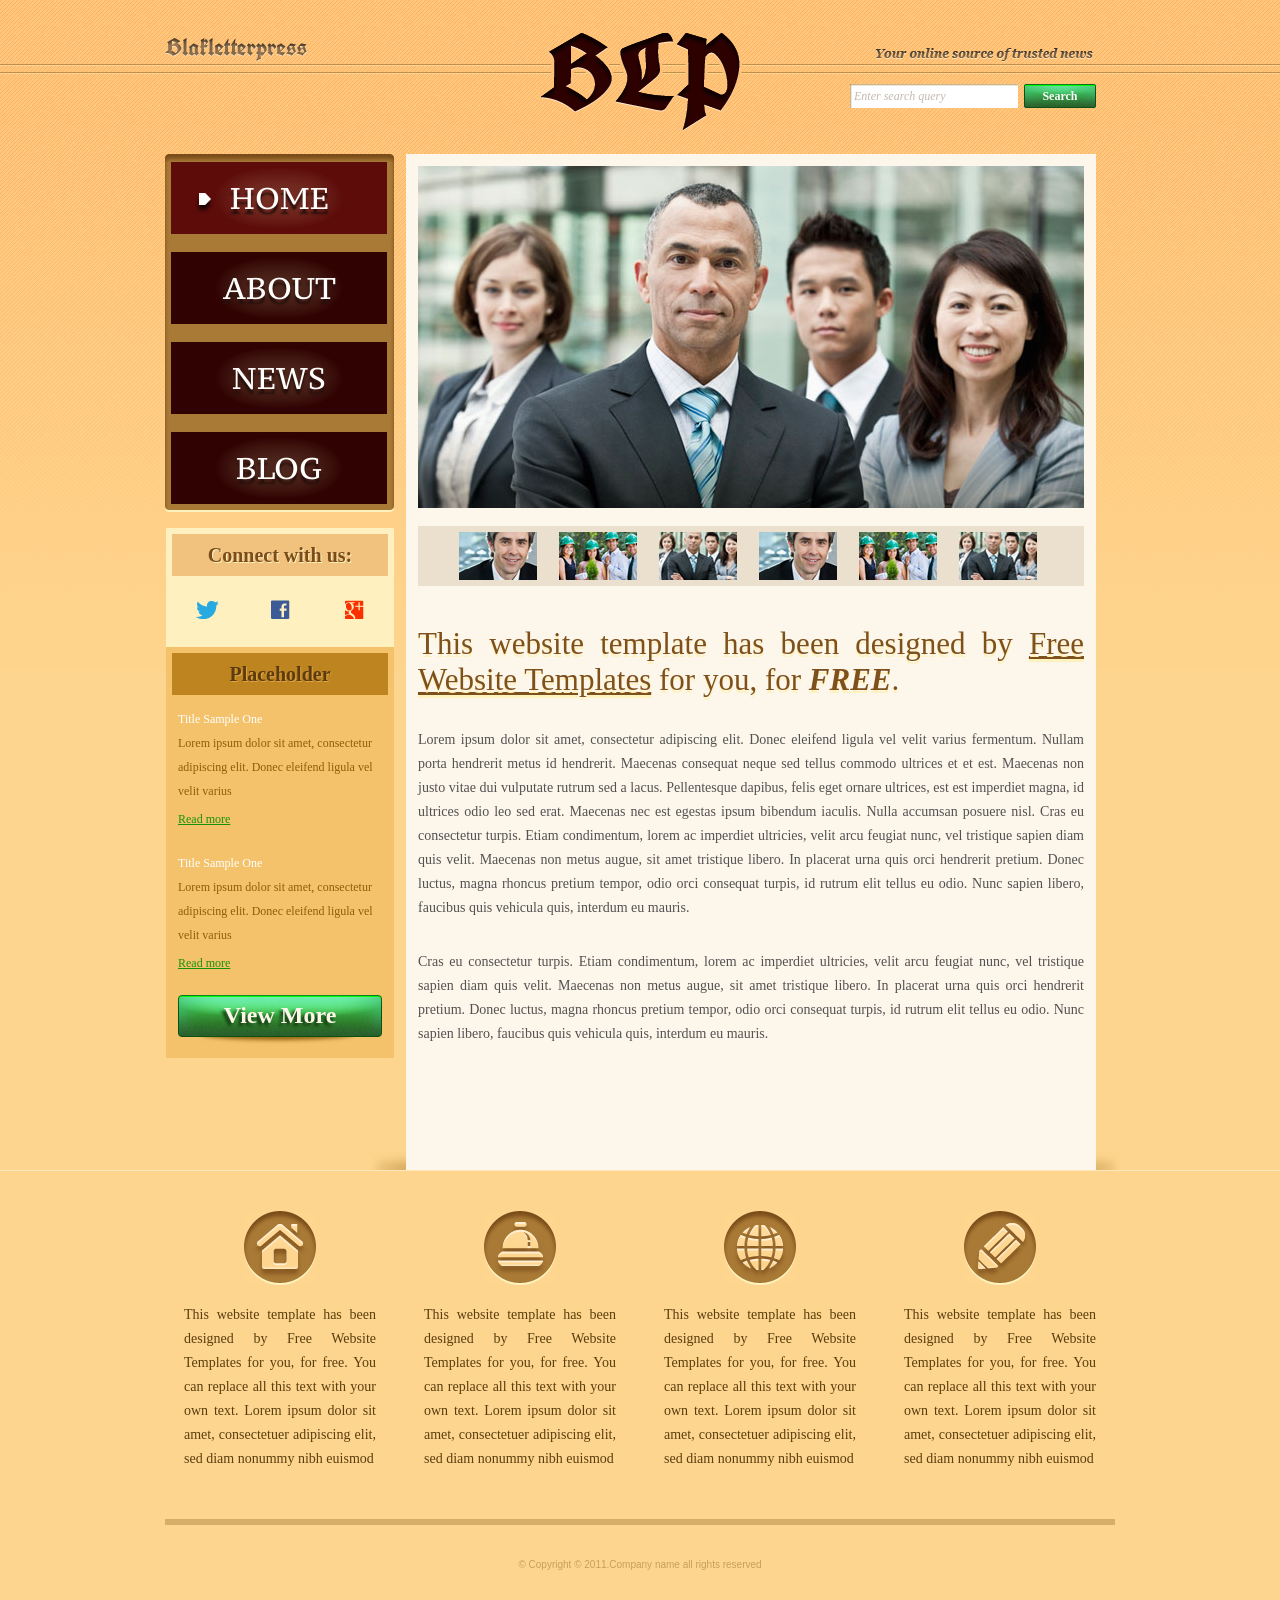
<file: index.html>
<!DOCTYPE html>
<!-- Website template by freewebsitetemplates.com -->
<html>
<head>
	<meta charset="UTF-8">
	<title>Blakletterpress Website Template</title>
	<link rel="stylesheet" href="css/style.css" type="text/css">
</head>
<body>
	<div id="page">
		<!-- Đã thay thẻ div thành <header> để máy chủ tìm kiếm hiểu đây là phần đầu trang -->
		<header id="header">
			<div id="motto">
				<a href="index.html" class="sitename"><img src="images/blakletterpress.png" height="24" width="142" alt="SiteName"></a>
				<p>
					<img src="images/header-text.png" height="14" width="218" alt="Text">
				</p>
			</div>
			<div id="logo">
				<a href="index.html"><img src="images/logo.png" alt="LOGO"></a>
			</div>
			<div id="searchbar">
				<form action="#" method="post">
					<input type="text" value="Enter search query" class="txtfield" onBlur="javascript:if(this.value==''){this.value=this.defaultValue;}" onFocus="javascript:if(this.value==this.defaultValue){this.value='';}">
					<input type="submit" value="Search" class="btn">
				</form>
			</div>
		</header>
		
		<!-- Đã thay thẻ div thành <main> để xác định toàn bộ nội dung cốt lõi của trang -->
		<main id="contents">
			<!-- Đã thay thẻ div thành <article> để định danh cụm nội dung chính, có thể đứng độc lập -->
			<article id="main">
				<!-- Đã thay thẻ div thành <section> để gom nhóm khu vực thư viện hình ảnh -->
				<section id="gallery">
					<div>
						<img src="images/team-large.jpg" alt="Img">
					</div>
					<ul>
						<li>
							<img src="images/smiling.jpg" alt="Img">
						</li>
						<li>
							<img src="images/ecofriends.jpg" alt="Img">
						</li>
						<li>
							<img src="images/team.jpg" alt="Img">
						</li>
						<li>
							<img src="images/smiling.jpg" alt="Img">
						</li>
						<li>
							<img src="images/ecofriends.jpg" alt="Img">
						</li>
						<li>
							<img src="images/team.jpg" alt="Img">
						</li>
					</ul>
				</section>
				
				<!-- Đã thay thẻ div thành <section> để phân chia vùng bài viết -->
				<section class="body">
					<h1>This website template has been designed by <a href="http://www.freewebsitetemplates.com/">Free Website Templates</a> for you, for <em>free</em>.</h1>
					<p>
						Lorem ipsum dolor sit amet, consectetur adipiscing elit. Donec eleifend ligula vel velit varius fermentum. Nullam porta hendrerit metus id hendrerit. Maecenas consequat neque sed tellus commodo ultrices et et est. Maecenas non justo vitae dui vulputate rutrum sed a lacus. Pellentesque dapibus, felis eget ornare ultrices, est est imperdiet magna, id ultrices odio leo sed erat. Maecenas nec est egestas ipsum bibendum iaculis. Nulla accumsan posuere nisl. Cras eu consectetur turpis. Etiam condimentum, lorem ac imperdiet ultricies, velit arcu feugiat nunc, vel tristique sapien diam quis velit. Maecenas non metus augue, sit amet tristique libero. In placerat urna quis orci hendrerit pretium. Donec luctus, magna rhoncus pretium tempor, odio orci consequat turpis, id rutrum elit tellus eu odio. Nunc sapien libero, faucibus quis vehicula quis, interdum eu mauris.
					</p>
					<p>
						Cras eu consectetur turpis. Etiam condimentum, lorem ac imperdiet ultricies, velit arcu feugiat nunc, vel tristique sapien diam quis velit. Maecenas non metus augue, sit amet tristique libero. In placerat urna quis orci hendrerit pretium. Donec luctus, magna rhoncus pretium tempor, odio orci consequat turpis, id rutrum elit tellus eu odio. Nunc sapien libero, faucibus quis vehicula quis, interdum eu mauris.
					</p>
				</section>
			</article>
			
			<!-- Đã thay thẻ div thành <aside> để đánh dấu thanh bên (chứa nội dung phụ trợ) -->
			<aside id="sidebar">
				<!-- Đã thay thẻ div thành <nav> để giúp bot công cụ tìm kiếm nhận diện thanh điều hướng menu -->
				<nav id="navigation">
					<div>
						<ul>
							<li class="selected">
								<a href="index.html">Home</a>
							</li>
							<li>
								<a href="about.html">About</a>
							</li>
							<li>
								<a href="news.html">News</a>
							</li>
							<li>
								<a href="blog.html">Blog</a>
							</li>
						</ul>
					</div>
				</nav>
				
				<!-- Đã thay thẻ div thành <section> cho các thành phần riêng biệt trên sidebar -->
				<section class="section">
					<div id="connect">
						<h2>Connect with us:</h2>
						<a href="http://freewebsitetemplates.com/go/twitter/" target="_blank" class="twitter"></a> <a href="http://freewebsitetemplates.com/go/facebook/" target="_blank" class="facebook"></a> <a href="http://freewebsitetemplates.com/go/googleplus/" target="_blank" class="googleplus"></a>
					</div>
				</section>
				
				<!-- Đã thay thẻ div thành <section> cho khu vực danh sách bài viết -->
				<section class="section">
					<div id="posts">
						<h2>Placeholder</h2>
						<ul>
							<li>
								<h5>Title Sample One</h5>
								<p>
									Lorem ipsum dolor sit amet, consectetur adipiscing elit. Donec eleifend ligula vel velit varius
								</p>
								<a href="news.html" class="more">Read more</a>
							</li>
							<li>
								<h5>Title Sample One</h5>
								<p>
									Lorem ipsum dolor sit amet, consectetur adipiscing elit. Donec eleifend ligula vel velit varius
								</p>
								<a href="news.html" class="more">Read more</a>
							</li>
						</ul>
						<a href="news.html" class="btn2">View More</a>
					</div>
				</section>
			</aside>
		</main>
		
		<!-- Đã thay thẻ div thành <footer> để định danh phần chân trang (thông tin bản quyền, liên kết phụ) -->
		<footer id="footer">
			<div>
				<ul id="featured">
					<li>
						<a href="index.html" class="home"></a>
						<p>
							This website template has been designed by Free Website Templates for you, for free. You can replace all this text with your own text. Lorem ipsum dolor sit amet, consectetuer adipiscing elit, sed diam nonummy nibh euismod
						</p>
					</li>
					<li>
						<a href="index.html" class="bell"></a>
						<p>
							This website template has been designed by Free Website Templates for you, for free. You can replace all this text with your own text. Lorem ipsum dolor sit amet, consectetuer adipiscing elit, sed diam nonummy nibh euismod
						</p>
					</li>
					<li>
						<a href="index.html" class="globe"></a>
						<p>
							This website template has been designed by Free Website Templates for you, for free. You can replace all this text with your own text. Lorem ipsum dolor sit amet, consectetuer adipiscing elit, sed diam nonummy nibh euismod
						</p>
					</li>
					<li>
						<a href="index.html" class="pencil"></a>
						<p>
							This website template has been designed by Free Website Templates for you, for free. You can replace all this text with your own text. Lorem ipsum dolor sit amet, consectetuer adipiscing elit, sed diam nonummy nibh euismod
						</p>
					</li>
				</ul>
				<p id="footnote">
					© Copyright © 2011.Company name all rights reserved
				</p>
			</div>
		</footer>
	</div>
</body>
</html>
</file>
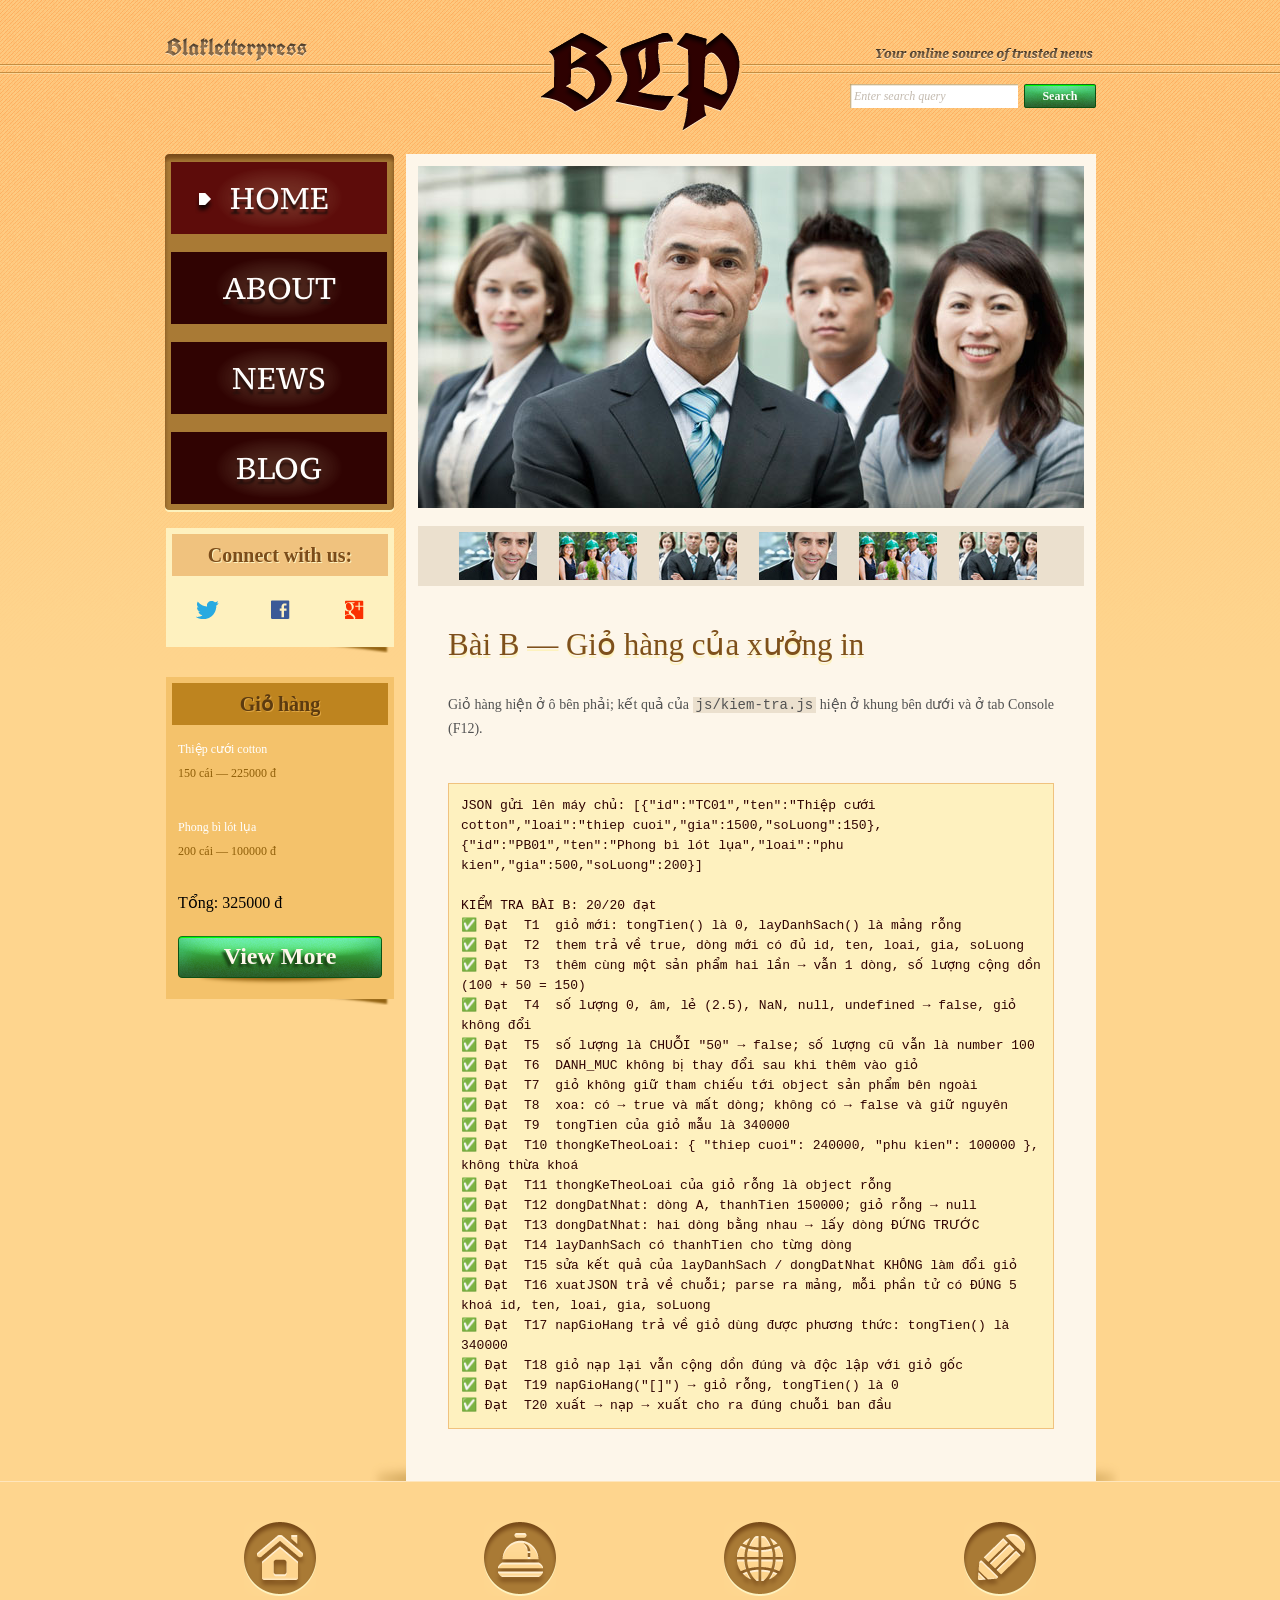
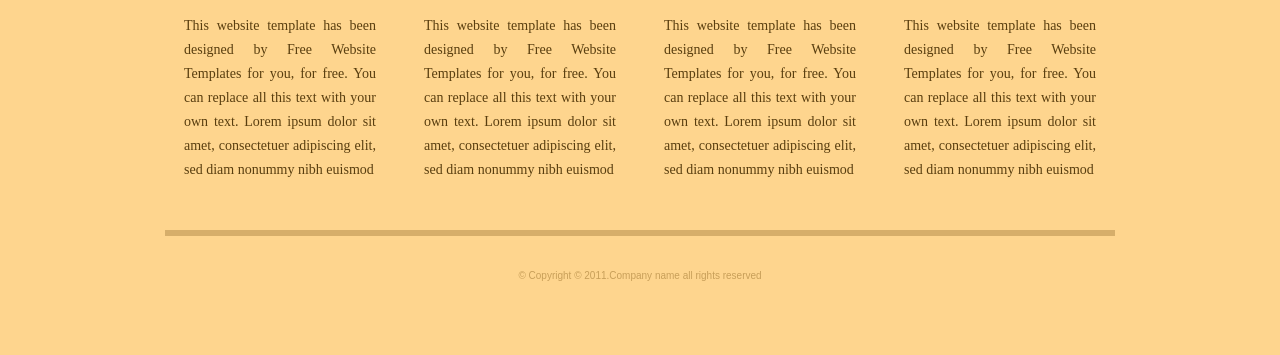
<file: BaiTap4/Bai tap 2 - JS tin tuc va gio hang/index.html>
<!DOCTYPE html>
<!-- Website template by freewebsitetemplates.com -->
<html>
<head>
	<meta charset="UTF-8">
	<title>Bài B – Giỏ hàng | Blakletterpress</title>
	<link rel="stylesheet" href="css/style.css" type="text/css">
	<link rel="stylesheet" href="css/bai-js.css" type="text/css">
</head>
<body>
	<div id="page">
		<div id="header">
			<div id="motto">
				<a href="index.html" class="sitename"><img src="images/blakletterpress.png" height="24" width="142" alt="SiteName"></a>
				<p>
					<img src="images/header-text.png" height="14" width="218" alt="Text">
				</p>
			</div>
			<div id="logo">
				<a href="index.html"><img src="images/logo.png" alt="LOGO"></a>
			</div>
			<div id="searchbar">
				<form action="#" method="post">
					<input type="text" value="Enter search query" class="txtfield" onBlur="javascript:if(this.value==''){this.value=this.defaultValue;}" onFocus="javascript:if(this.value==this.defaultValue){this.value='';}">
					<input type="submit" value="Search" class="btn">
				</form>
			</div>
		</div>
		<div id="contents">
			<div id="main">
				<div id="gallery">
					<div>
						<img src="images/team-large.jpg" alt="Img">
					</div>
					<ul>
						<li>
							<img src="images/smiling.jpg" alt="Img">
						</li>
						<li>
							<img src="images/ecofriends.jpg" alt="Img">
						</li>
						<li>
							<img src="images/team.jpg" alt="Img">
						</li>
						<li>
							<img src="images/smiling.jpg" alt="Img">
						</li>
						<li>
							<img src="images/ecofriends.jpg" alt="Img">
						</li>
						<li>
							<img src="images/team.jpg" alt="Img">
						</li>
					</ul>
				</div>
				<div class="body">
					<h1>Bài B — Giỏ hàng của xưởng in</h1>
					<p>
						Giỏ hàng hiện ở ô bên phải; kết quả của <code>js/kiem-tra.js</code> hiện ở khung bên dưới và ở tab Console (F12).
					</p>
					<pre id="ket-qua"></pre>
				</div>
			</div>
			<div id="sidebar">
				<div id="navigation">
					<div>
						<ul>
							<li class="selected">
								<a href="index.html">Home</a>
							</li>
							<li>
								<a href="about.html">About</a>
							</li>
							<li>
								<a href="news.html">News</a>
							</li>
							<li>
								<a href="blog.html">Blog</a>
							</li>
						</ul>
					</div>
				</div>
				<div class="section">
					<div id="connect">
						<h2>Connect with us:</h2>
						<a href="http://freewebsitetemplates.com/go/twitter/" target="_blank" class="twitter"></a> <a href="http://freewebsitetemplates.com/go/facebook/" target="_blank" class="facebook"></a> <a href="http://freewebsitetemplates.com/go/googleplus/" target="_blank" class="googleplus"></a>
					</div>
				</div>
				<div class="section">
					<div id="posts">
						<h2>Giỏ hàng</h2>
						<ul id="gio-hang">
							<li>
								<h5>Title Sample One</h5>
								<p>
									Lorem ipsum dolor sit amet, consectetur adipiscing elit. Donec eleifend ligula vel velit varius
								</p>
								<a href="news.html" class="more">Read more</a>
							</li>
							<li>
								<h5>Title Sample One</h5>
								<p>
									Lorem ipsum dolor sit amet, consectetur adipiscing elit. Donec eleifend ligula vel velit varius
								</p>
								<a href="news.html" class="more">Read more</a>
							</li>
						</ul>
						<a href="news.html" class="btn2">View More</a>
					</div>
				</div>
			</div>
		</div>
		<div id="footer">
			<div>
				<ul id="featured">
					<li>
						<a href="index.html" class="home"></a>
						<p>
							This website template has been designed by Free Website Templates for you, for free. You can replace all this text with your own text. Lorem ipsum dolor sit amet, consectetuer adipiscing elit, sed diam nonummy nibh euismod
						</p>
					</li>
					<li>
						<a href="index.html" class="bell"></a>
						<p>
							This website template has been designed by Free Website Templates for you, for free. You can replace all this text with your own text. Lorem ipsum dolor sit amet, consectetuer adipiscing elit, sed diam nonummy nibh euismod
						</p>
					</li>
					<li>
						<a href="index.html" class="globe"></a>
						<p>
							This website template has been designed by Free Website Templates for you, for free. You can replace all this text with your own text. Lorem ipsum dolor sit amet, consectetuer adipiscing elit, sed diam nonummy nibh euismod
						</p>
					</li>
					<li>
						<a href="index.html" class="pencil"></a>
						<p>
							This website template has been designed by Free Website Templates for you, for free. You can replace all this text with your own text. Lorem ipsum dolor sit amet, consectetuer adipiscing elit, sed diam nonummy nibh euismod
						</p>
					</li>
				</ul>
				<p id="footnote">
					© Copyright © 2011.Company name all rights reserved
				</p>
			</div>
		</div>
	</div>
	<script src="js/ho-tro.js"></script>
	<script src="js/bai-b-gio-hang.js"></script>
	<script src="js/kiem-tra.js"></script>
</body>
</html>
</file>
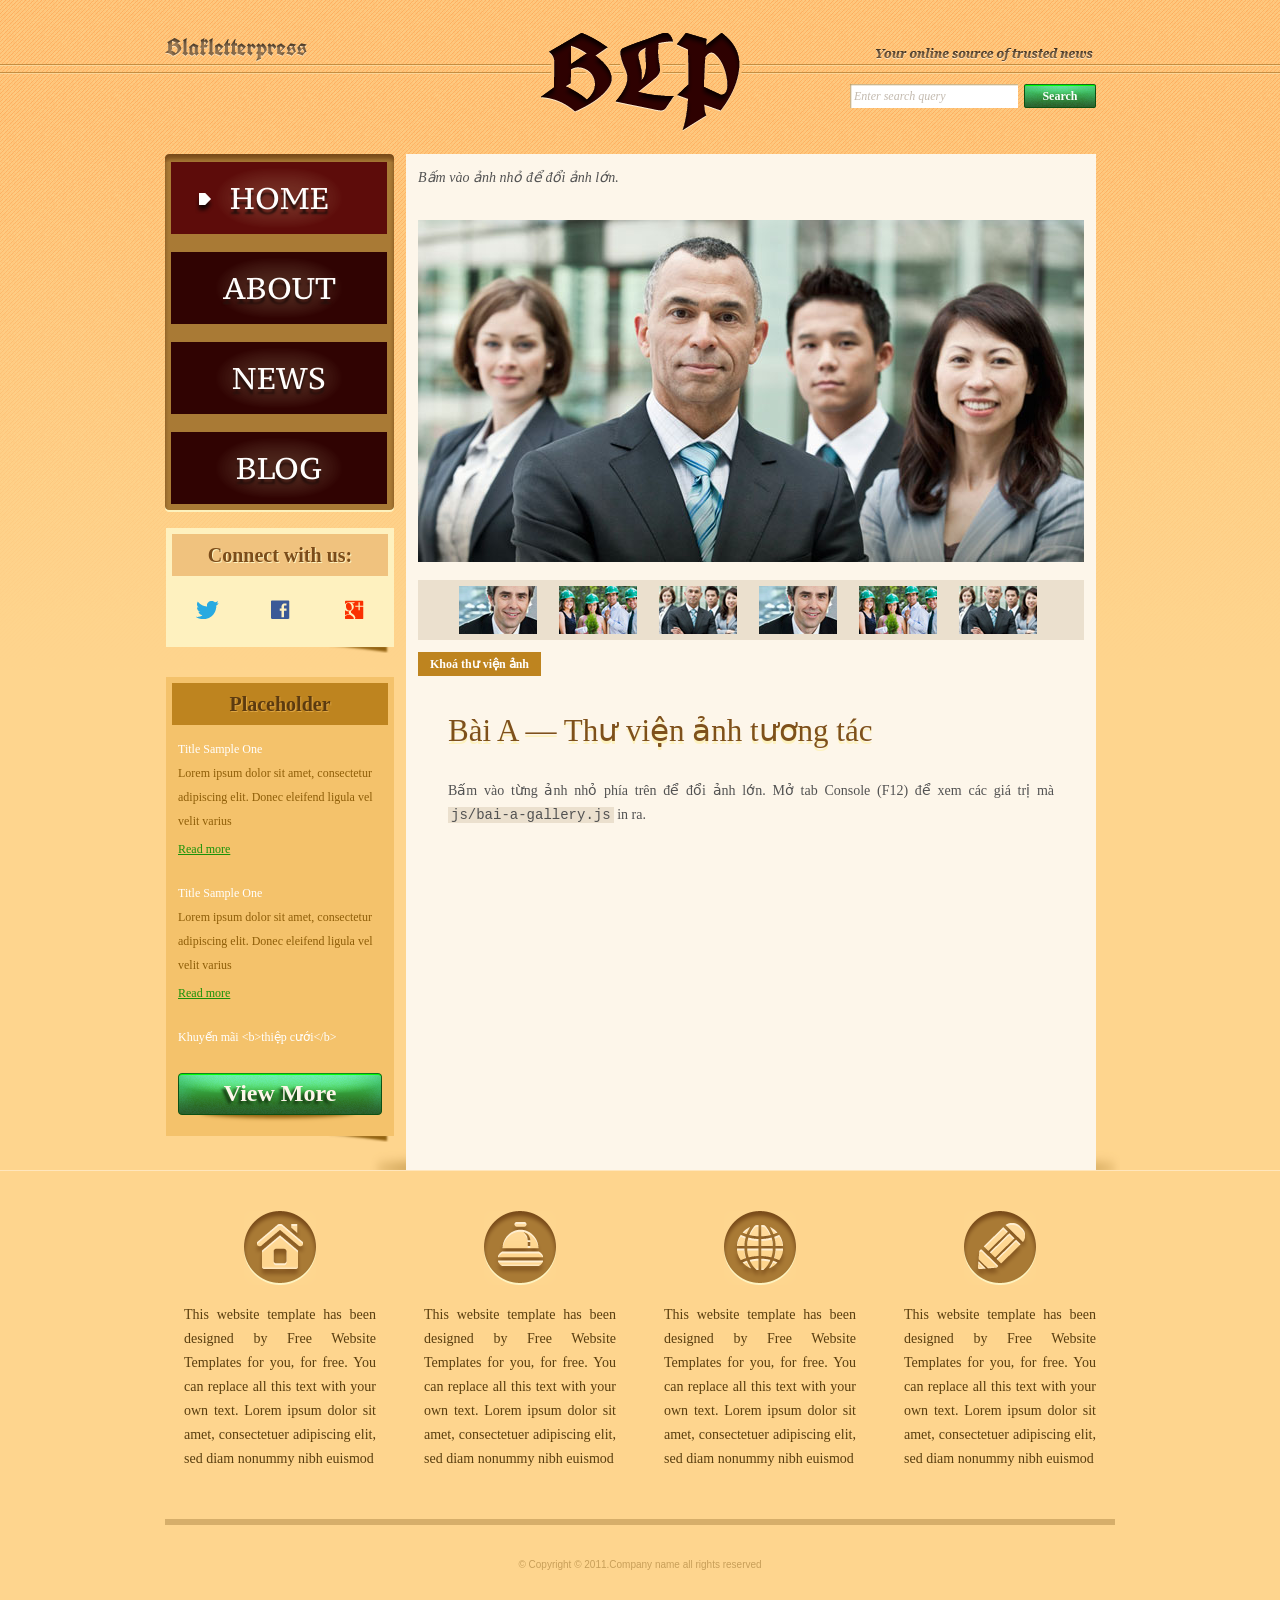
<file: BaiTap4/Bai tap 3 - JS thu vien anh va tin nhanh/index.html>
<!DOCTYPE html>
<!-- Website template by freewebsitetemplates.com -->
<html>
<head>
	<meta charset="UTF-8">
	<title>Bài A – Thư viện ảnh | Blakletterpress</title>
	<link rel="stylesheet" href="css/style.css" type="text/css">
	<link rel="stylesheet" href="css/bai-js.css" type="text/css">
</head>
<body>
	<div id="page">
		<div id="header">
			<div id="motto">
				<a href="index.html" class="sitename"><img src="images/blakletterpress.png" height="24" width="142" alt="SiteName"></a>
				<p>
					<img src="images/header-text.png" height="14" width="218" alt="Text">
				</p>
			</div>
			<div id="logo">
				<a href="index.html"><img src="images/logo.png" alt="LOGO"></a>
			</div>
			<div id="searchbar">
				<form action="#" method="post">
					<input type="text" id="o-tim-kiem" value="Enter search query" class="txtfield">
					<input type="submit" value="Search" class="btn">
				</form>
			</div>
		</div>
		<div id="contents">
			<div id="main">
				<div id="gallery">
					<div>
						<img src="images/team-large.jpg" alt="Img">
					</div>
					<ul>
						<li>
							<img src="images/smiling.jpg" alt="meeting">
						</li>
						<li>
							<img src="images/ecofriends.jpg" alt="team-large">
						</li>
						<li>
							<img src="images/team.jpg" alt="team-large">
						</li>
						<li>
							<img src="images/smiling.jpg" alt="meeting">
						</li>
						<li>
							<img src="images/ecofriends.jpg" alt="team-large">
						</li>
						<li>
							<img src="images/team.jpg" alt="team-large">
						</li>
					</ul>
					<button type="button" id="nut-khoa">Khoá thư viện ảnh</button>
				</div>
				<div class="body">
					<h1>Bài A — Thư viện ảnh tương tác</h1>
					<p>
						Bấm vào từng ảnh nhỏ phía trên để đổi ảnh lớn. Mở tab Console (F12) để xem các giá trị mà <code>js/bai-a-gallery.js</code> in ra.
					</p>
				</div>
			</div>
			<div id="sidebar">
				<div id="navigation">
					<div>
						<ul>
							<li class="selected">
								<a href="index.html">Home</a>
							</li>
							<li>
								<a href="about.html">About</a>
							</li>
							<li>
								<a href="news.html">News</a>
							</li>
							<li>
								<a href="blog.html">Blog</a>
							</li>
						</ul>
					</div>
				</div>
				<div class="section">
					<div id="connect">
						<h2>Connect with us:</h2>
						<a href="http://freewebsitetemplates.com/go/twitter/" target="_blank" class="twitter"></a> <a href="http://freewebsitetemplates.com/go/facebook/" target="_blank" class="facebook"></a> <a href="http://freewebsitetemplates.com/go/googleplus/" target="_blank" class="googleplus"></a>
					</div>
				</div>
				<div class="section">
					<div id="posts">
						<h2>Placeholder</h2>
						<ul>
							<li>
								<h5>Title Sample One</h5>
								<p>
									Lorem ipsum dolor sit amet, consectetur adipiscing elit. Donec eleifend ligula vel velit varius
								</p>
								<a href="news.html" class="more">Read more</a>
							</li>
							<li>
								<h5>Title Sample One</h5>
								<p>
									Lorem ipsum dolor sit amet, consectetur adipiscing elit. Donec eleifend ligula vel velit varius
								</p>
								<a href="news.html" class="more">Read more</a>
							</li>
						</ul>
						<a href="news.html" class="btn2">View More</a>
					</div>
				</div>
			</div>
		</div>
		<div id="footer">
			<div>
				<ul id="featured">
					<li>
						<a href="index.html" class="home"></a>
						<p>
							This website template has been designed by Free Website Templates for you, for free. You can replace all this text with your own text. Lorem ipsum dolor sit amet, consectetuer adipiscing elit, sed diam nonummy nibh euismod
						</p>
					</li>
					<li>
						<a href="index.html" class="bell"></a>
						<p>
							This website template has been designed by Free Website Templates for you, for free. You can replace all this text with your own text. Lorem ipsum dolor sit amet, consectetuer adipiscing elit, sed diam nonummy nibh euismod
						</p>
					</li>
					<li>
						<a href="index.html" class="globe"></a>
						<p>
							This website template has been designed by Free Website Templates for you, for free. You can replace all this text with your own text. Lorem ipsum dolor sit amet, consectetuer adipiscing elit, sed diam nonummy nibh euismod
						</p>
					</li>
					<li>
						<a href="index.html" class="pencil"></a>
						<p>
							This website template has been designed by Free Website Templates for you, for free. You can replace all this text with your own text. Lorem ipsum dolor sit amet, consectetuer adipiscing elit, sed diam nonummy nibh euismod
						</p>
					</li>
				</ul>
				<p id="footnote">
					© Copyright © 2011.Company name all rights reserved
				</p>
			</div>
		</div>
	</div>
	<script src="js/bai-a-gallery.js"></script>
</body>
</html>
</file>
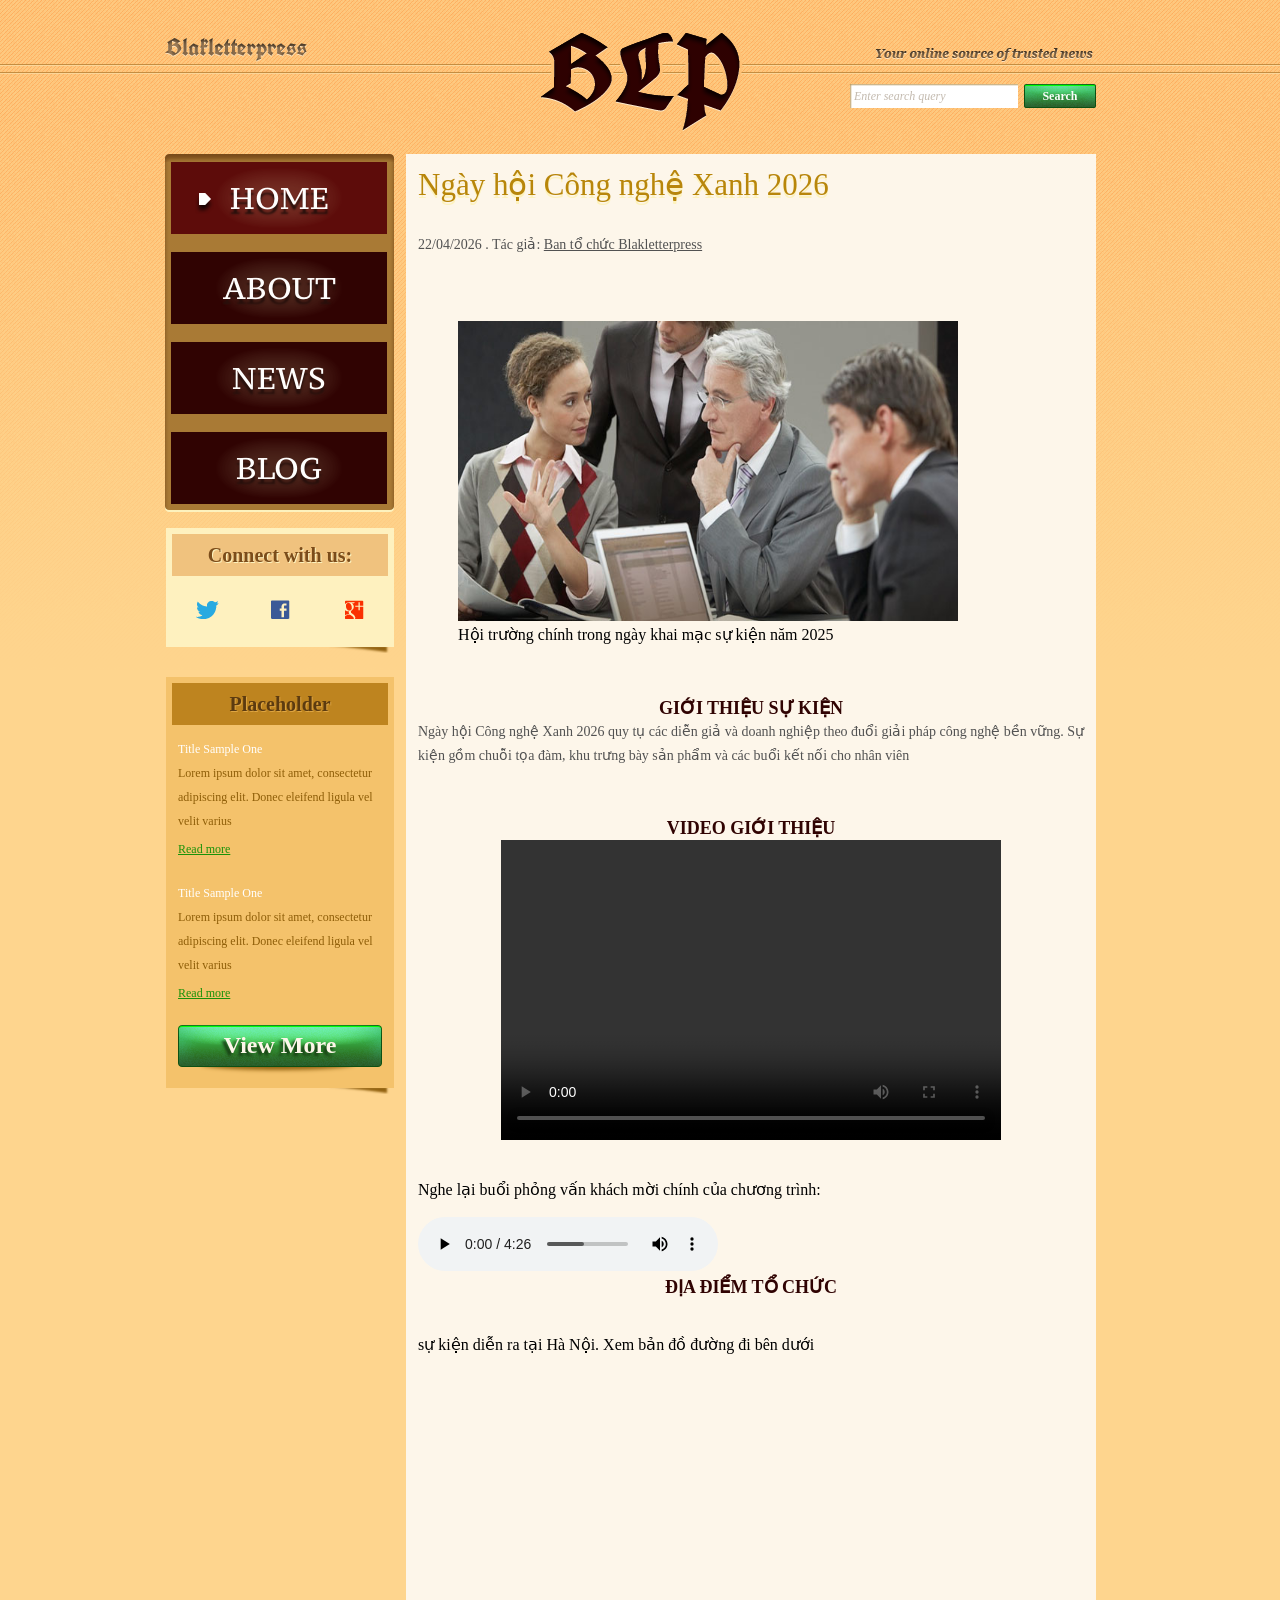
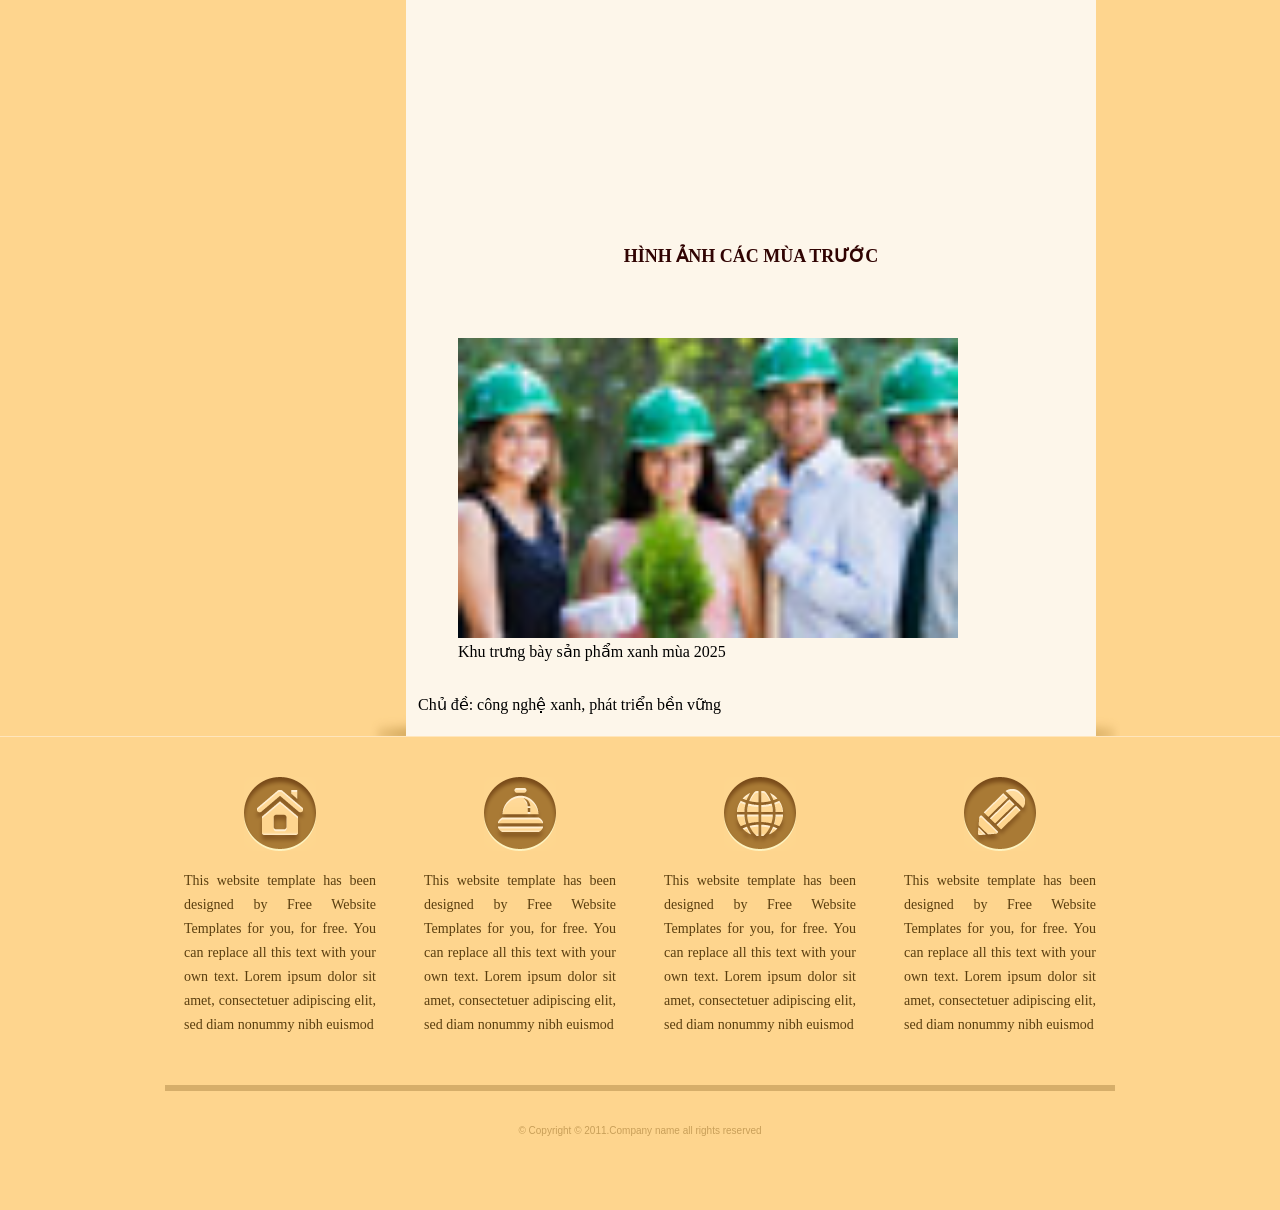
<file: media.html>
<!DOCTYPE html>
<!-- Website template by freewebsitetemplates.com -->
<html>
<head>
	<meta charset="UTF-8">
	<title>Blakletterpress Website Template</title>
	<link rel="stylesheet" href="css/style.css" type="text/css">
</head>
<body>
	<div id="page">
		<div id="header">
			<div id="motto">
				<a href="index.html" class="sitename"><img src="images/blakletterpress.png" height="24" width="142" alt="SiteName"></a>
				<p>
					<img src="images/header-text.png" height="14" width="218" alt="Text">
				</p>
			</div>
			<div id="logo">
				<a href="index.html"><img src="images/logo.png" alt="LOGO"></a>
			</div>
			<div id="searchbar">
				<form action="#" method="post">
					<input type="text" value="Enter search query" class="txtfield" onBlur="javascript:if(this.value==''){this.value=this.defaultValue;}" onFocus="javascript:if(this.value==this.defaultValue){this.value='';}">
					<input type="submit" value="Search" class="btn">
				</form>
			</div>
		</div>
		<div id="contents">
			<div id="main">
				<div id="ngay_hoi">
					<h1 style="color:darkgoldenrod">Ngày hội Công nghệ Xanh 2026</h1>
					
					<p>22/04/2026 . Tác giả: <u>Ban tổ chức Blakletterpress</u></p>
					<br>
					<div id="anh">
						<figure>
							<img src="images/meeting.jpg" height="300" width="500">
							<figcaption>Hội trường chính trong ngày khai mạc sự kiện năm 2025</figcaption>
						</figure>
					</div>
					<br><br>
					<div id="Gioi_thieu">
						<h3 align="center">Giới thiệu sự kiện</h3>
						<p>Ngày hội Công nghệ Xanh 2026 quy tụ các diễn giả và doanh nghiệp theo đuổi
							giải pháp công nghệ bền vững. Sự kiện gồm chuỗi tọa đàm, khu trưng bày sản
							phẩm và các buổi kết nối cho nhân viên
						</p>
					</div>
					<br>
					<div id="Video" align="center">
						<h3>Video giới thiệu</h3>
						<video controls width="500" height="300"><source src="video/download.mp4" type="video/mp4"></video>
					</div>
					<br><br>
					<div id="mp3">
						Nghe lại buổi phỏng vấn khách mời chính của chương trình:<br><br>
						<audio controls><source src="video/Em Không Quay Về.mp3" type="audio/mpeg"></audio>
					</div>
					
					
					<div id="map">
						<h3 align="center">Địa điểm tổ chức</h3><br><br>
						sự kiện diễn ra tại Hà Nội. Xem bản đồ đường đi bên dưới
						<iframe src="https://www.google.com/maps/embed?pb=!1m18!1m12!1m3!1d476856.7683751249!2d105.65274004999999!3d20.97485195!2m3!1f0!2f0!3f0!3m2!1i1024!2i768!4f13.1!3m3!1m2!1s0x3135ab9bd9861ca1%3A0xe7887f7b72ca17a9!2zSMOgIE7hu5lpLCBWaeG7h3QgTmFt!5e0!3m2!1svi!2s!4v1790269634898!5m2!1svi!2s" width="600" height="450" style="border:0;" allowfullscreen="" loading="lazy" referrerpolicy="strict-origin-when-cross-origin"></iframe>
					</div>
					<br><br>
					<div id="cac_mua_truoc">
						<h3  align="center"">Hình ảnh các mùa trước</h3>
						<br><br><br>
						<figure>
							<img src="images/ecofriends.jpg" height="300" width="500">
							<figcaption>Khu trưng bày sản phẩm xanh mùa 2025</figcaption>
						</figure>
					</div>
					<br>
					Chủ đề: công nghệ xanh, phát triển bền vững
				</div>
			</div>
			<div id="sidebar">
				<div id="navigation">
					<div>
						<ul>
							<li class="selected">
								<a href="index.html">Home</a>
							</li>
							<li>
								<a href="about.html">About</a>
							</li>
							<li>
								<a href="news.html">News</a>
							</li>
							<li>
								<a href="blog.html">Blog</a>
							</li>
						</ul>
					</div>
				</div>
				<div class="section">
					<div id="connect">
						<h2>Connect with us:</h2>
						<a href="http://freewebsitetemplates.com/go/twitter/" target="_blank" class="twitter"></a> <a href="http://freewebsitetemplates.com/go/facebook/" target="_blank" class="facebook"></a> <a href="http://freewebsitetemplates.com/go/googleplus/" target="_blank" class="googleplus"></a>
					</div>
				</div>
				<div class="section">
					<div id="posts">
						<h2>Placeholder</h2>
						<ul>
							<li>
								<h5>Title Sample One</h5>
								<p>
									Lorem ipsum dolor sit amet, consectetur adipiscing elit. Donec eleifend ligula vel velit varius
								</p>
								<a href="news.html" class="more">Read more</a>
							</li>
							<li>
								<h5>Title Sample One</h5>
								<p>
									Lorem ipsum dolor sit amet, consectetur adipiscing elit. Donec eleifend ligula vel velit varius
								</p>
								<a href="news.html" class="more">Read more</a>
							</li>
						</ul>
						<a href="news.html" class="btn2">View More</a>
					</div>
				</div>
			</div>
		</div>
		<div id="footer">
			<div>
				<ul id="featured">
					<li>
						<a href="index.html" class="home"></a>
						<p>
							This website template has been designed by Free Website Templates for you, for free. You can replace all this text with your own text. Lorem ipsum dolor sit amet, consectetuer adipiscing elit, sed diam nonummy nibh euismod
						</p>
					</li>
					<li>
						<a href="index.html" class="bell"></a>
						<p>
							This website template has been designed by Free Website Templates for you, for free. You can replace all this text with your own text. Lorem ipsum dolor sit amet, consectetuer adipiscing elit, sed diam nonummy nibh euismod
						</p>
					</li>
					<li>
						<a href="index.html" class="globe"></a>
						<p>
							This website template has been designed by Free Website Templates for you, for free. You can replace all this text with your own text. Lorem ipsum dolor sit amet, consectetuer adipiscing elit, sed diam nonummy nibh euismod
						</p>
					</li>
					<li>
						<a href="index.html" class="pencil"></a>
						<p>
							This website template has been designed by Free Website Templates for you, for free. You can replace all this text with your own text. Lorem ipsum dolor sit amet, consectetuer adipiscing elit, sed diam nonummy nibh euismod
						</p>
					</li>
				</ul>
				<p id="footnote">
					© Copyright © 2011.Company name all rights reserved
				</p>
			</div>
		</div>
	</div>
</body>
</html>
</file>
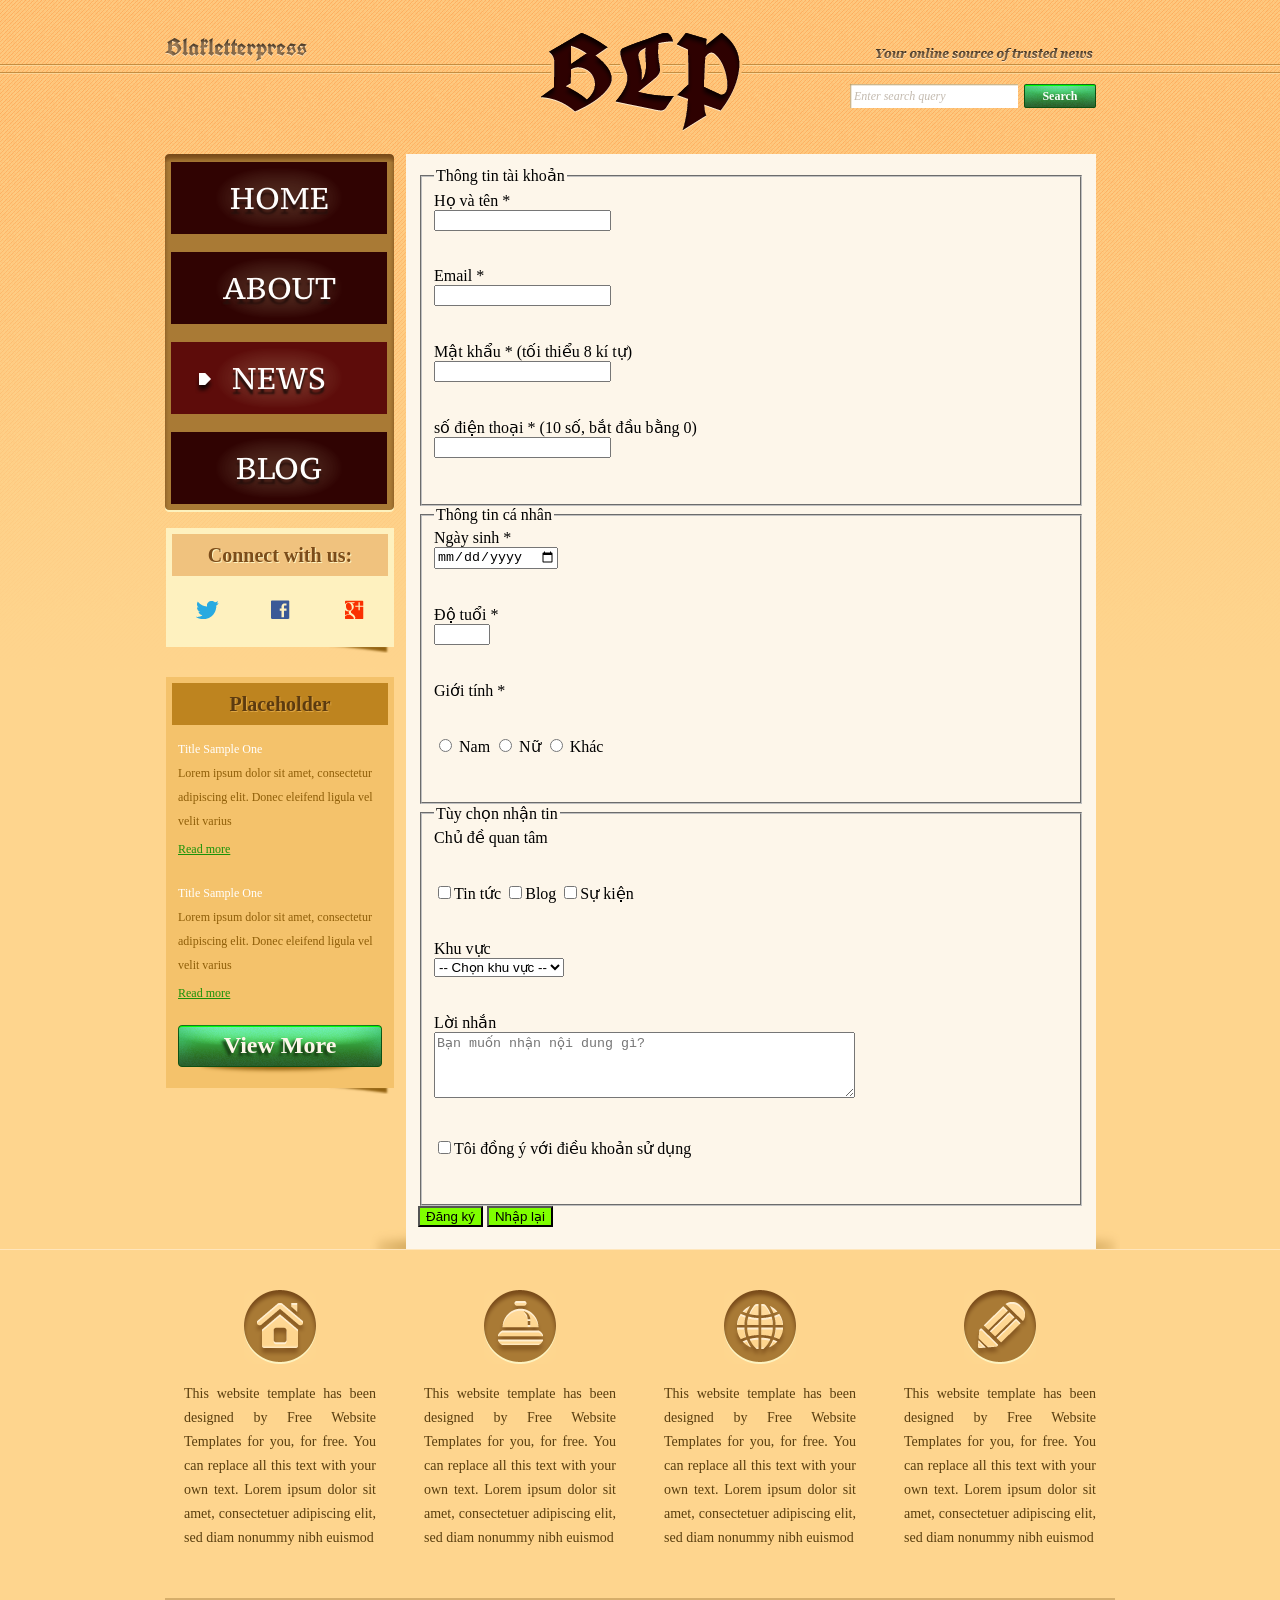
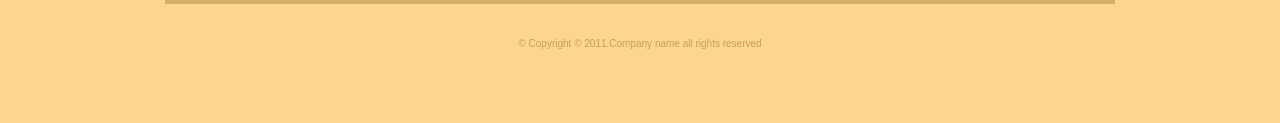
<file: register.html>
<!DOCTYPE html>
<!-- Website template by freewebsitetemplates.com -->
<html>
<head>
	<meta charset="UTF-8">
	<title>News - Blakletterpress Website Template</title>
	<link rel="stylesheet" href="css/style.css" type="text/css">
</head>
<body>
	<div id="page">
		<div id="header">
			<div id="motto">
				<a href="index.html" class="sitename"><img src="images/blakletterpress.png" height="24" width="142" alt="SiteName"></a>
				<p>
					<img src="images/header-text.png" height="14" width="218" alt="Text">
				</p>
			</div>
			<div id="logo">
				<a href="index.html"><img src="images/logo.png" alt="LOGO"></a>
			</div>
			<div id="searchbar">
				<form action="#" method="post">
					<input type="text" value="Enter search query" class="txtfield" onBlur="javascript:if(this.value==''){this.value=this.defaultValue;}" onFocus="javascript:if(this.value==this.defaultValue){this.value='';}">
					<input type="submit" value="Search" class="btn">
				</form>
			</div>
		</div>
		<div id="contents">
			<div id="main">
				<form>
					<fieldset>
						<legend>Thông tin tài khoản</legend>
						Họ và tên *<br><input type="text"><br><br><br>
						Email *<br><input type="text"><br><br><br>
						Mật khẩu * (tối thiểu 8 kí tự)<br><input type="password"><br><br><br>
						số điện thoại * (10 số, bắt đầu bằng 0)<br><input type="tel"><br><br><br>
					</fieldset>
					<fieldset>
						<legend>Thông tin cá nhân</legend>
						Ngày sinh *<br><input type="date"><br><br><br>
						Độ tuổi *<br><input type="number" min="1" max="130"><br><br><br>
						Giới tính *<br><br><br>
						<input type="radio" name="gender" value="nam"> Nam
						<input type="radio" name="gender" value="Nữ"> Nữ
						<input type="radio" name="gender" value="Khác"> Khác
						<br><br><br>
					</fieldset>
					<fieldset>
						<legend>Tùy chọn nhận tin</legend>
						Chủ đề quan tâm<br><br><br>
						<input type="checkbox" id="care1">Tin tức
						<input type="checkbox" id="care2">Blog
						<input type="checkbox" id="care3">Sự kiện
						<br><br><br>
						Khu vực<br>
						<select name="khu_vuc">
							<option value="" selected>-- Chọn khu vực --</option>
							<option value="MB">Miền Bắc</option>
							<option value="MT">Miền Trung</option>
							<option value="MN">Miền Nam</option>
						</select>
						<br><br><br>
						Lời nhắn<br>
						<textarea name="gui_noi_dung" rows="4" cols="50" placeholder="Bạn muốn nhận nội dung gì?"></textarea>
						<br><br><br>
						<input type="checkbox" id="dieu_khoan">Tôi đồng ý với điều khoản sử dụng
						<br><br><br>
					</fieldset>
					<button type="submit" style="background-color:chartreuse">Đăng ký</button>
					<button type="reset" style="background-color:chartreuse;">Nhập lại</button>
				</form>
				
			</div>
			<div id="sidebar">
				<div id="navigation">
					<div>
						<ul>
							<li>
								<a href="index.html">Home</a>
							</li>
							<li>
								<a href="about.html">About</a>
							</li>
							<li class="selected">
								<a href="news.html">News</a>
							</li>
							<li>
								<a href="blog.html">Blog</a>
							</li>
						</ul>
					</div>
				</div>
				<div class="section">
					<div id="connect">
						<h2>Connect with us:</h2>
						<a href="http://freewebsitetemplates.com/go/twitter/" target="_blank" class="twitter"></a> <a href="http://freewebsitetemplates.com/go/facebook/" target="_blank" class="facebook"></a> <a href="http://freewebsitetemplates.com/go/googleplus/" target="_blank" class="googleplus"></a>
					</div>
				</div>
				<div class="section">
					<div id="posts">
						<h2>Placeholder</h2>
						<ul>
							<li>
								<h5>Title Sample One</h5>
								<p>
									Lorem ipsum dolor sit amet, consectetur adipiscing elit. Donec eleifend ligula vel velit varius
								</p>
								<a href="news.html" class="more">Read more</a>
							</li>
							<li>
								<h5>Title Sample One</h5>
								<p>
									Lorem ipsum dolor sit amet, consectetur adipiscing elit. Donec eleifend ligula vel velit varius
								</p>
								<a href="news.html" class="more">Read more</a>
							</li>
						</ul>
						<a href="news.html" class="btn2">View More</a>
					</div>
				</div>
			</div>
		</div>
		<div id="footer">
			<div>
				<ul id="featured">
					<li>
						<a href="index.html" class="home"></a>
						<p>
							This website template has been designed by Free Website Templates for you, for free. You can replace all this text with your own text. Lorem ipsum dolor sit amet, consectetuer adipiscing elit, sed diam nonummy nibh euismod
						</p>
					</li>
					<li>
						<a href="index.html" class="bell"></a>
						<p>
							This website template has been designed by Free Website Templates for you, for free. You can replace all this text with your own text. Lorem ipsum dolor sit amet, consectetuer adipiscing elit, sed diam nonummy nibh euismod
						</p>
					</li>
					<li>
						<a href="index.html" class="globe"></a>
						<p>
							This website template has been designed by Free Website Templates for you, for free. You can replace all this text with your own text. Lorem ipsum dolor sit amet, consectetuer adipiscing elit, sed diam nonummy nibh euismod
						</p>
					</li>
					<li>
						<a href="index.html" class="pencil"></a>
						<p>
							This website template has been designed by Free Website Templates for you, for free. You can replace all this text with your own text. Lorem ipsum dolor sit amet, consectetuer adipiscing elit, sed diam nonummy nibh euismod
						</p>
					</li>
				</ul>
				<p id="footnote">
					© Copyright © 2011.Company name all rights reserved
				</p>
			</div>
		</div>
	</div>
</body>
</html>
</file>
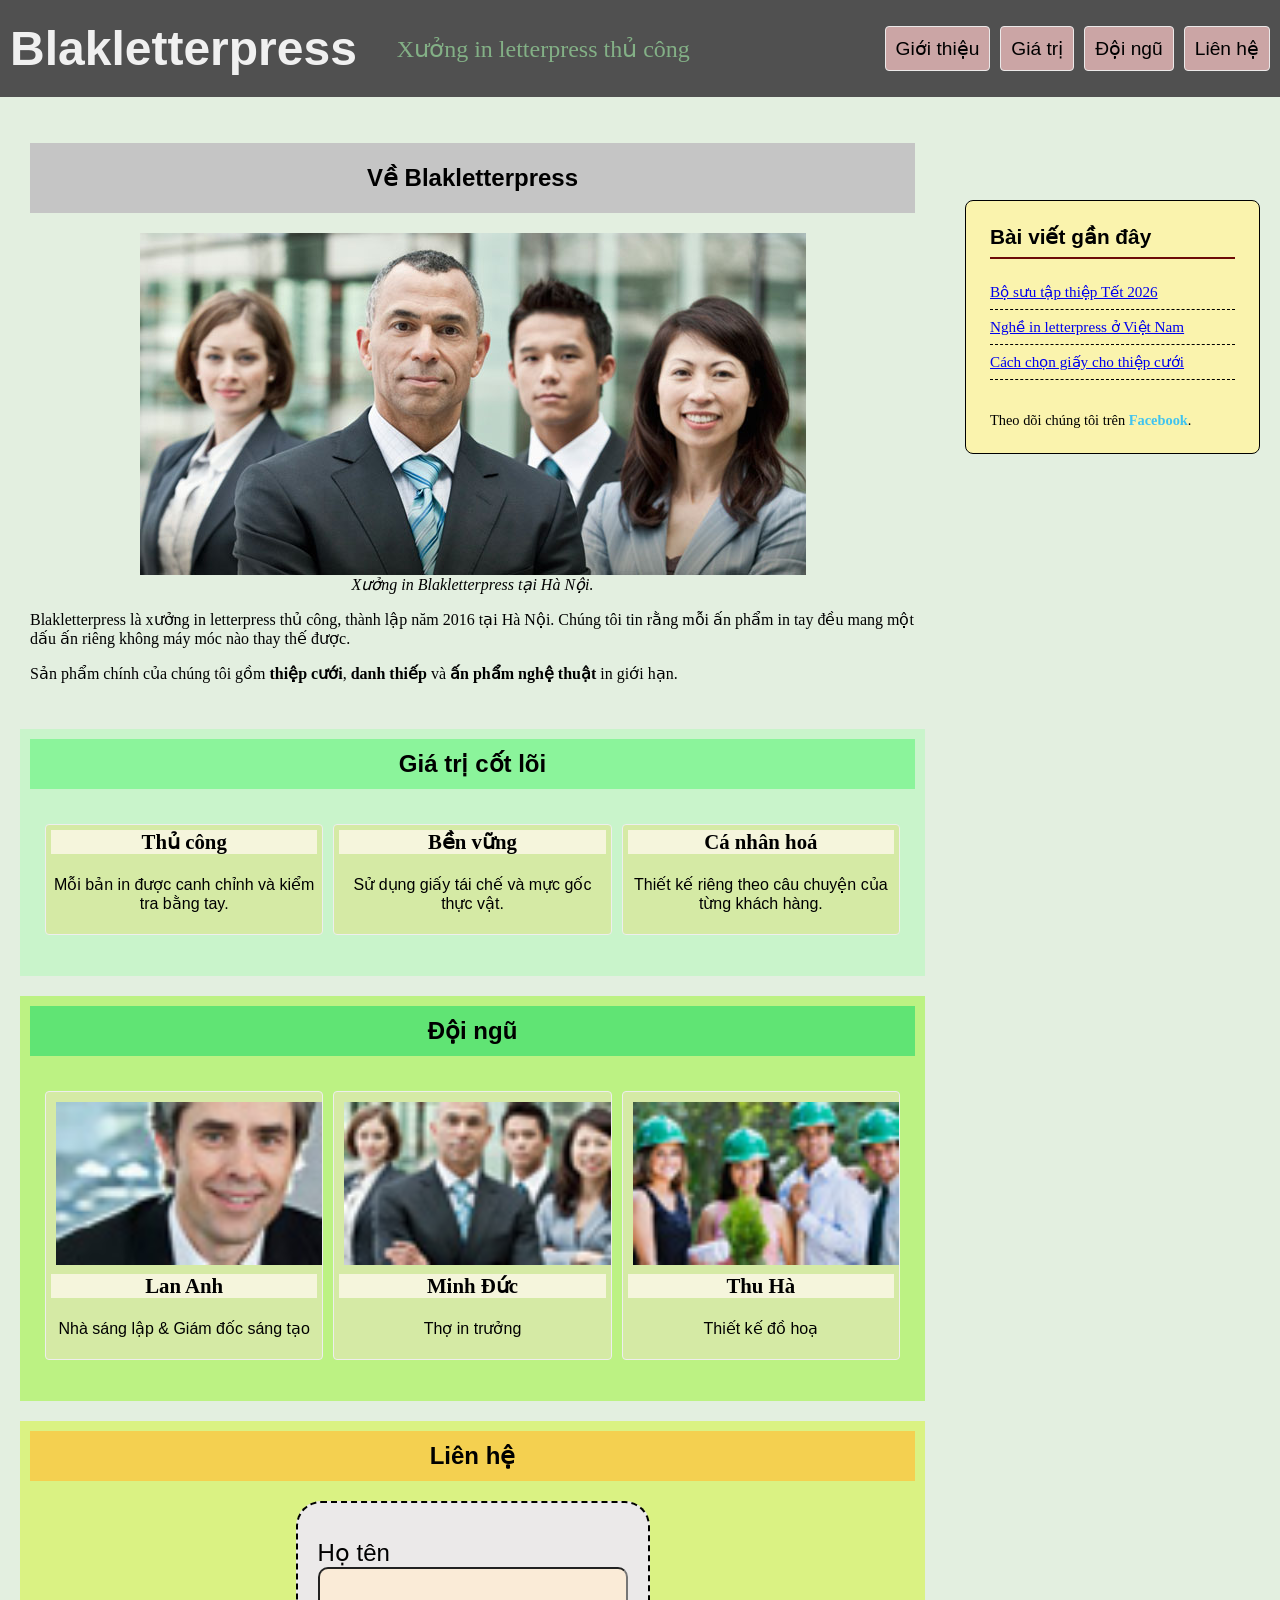
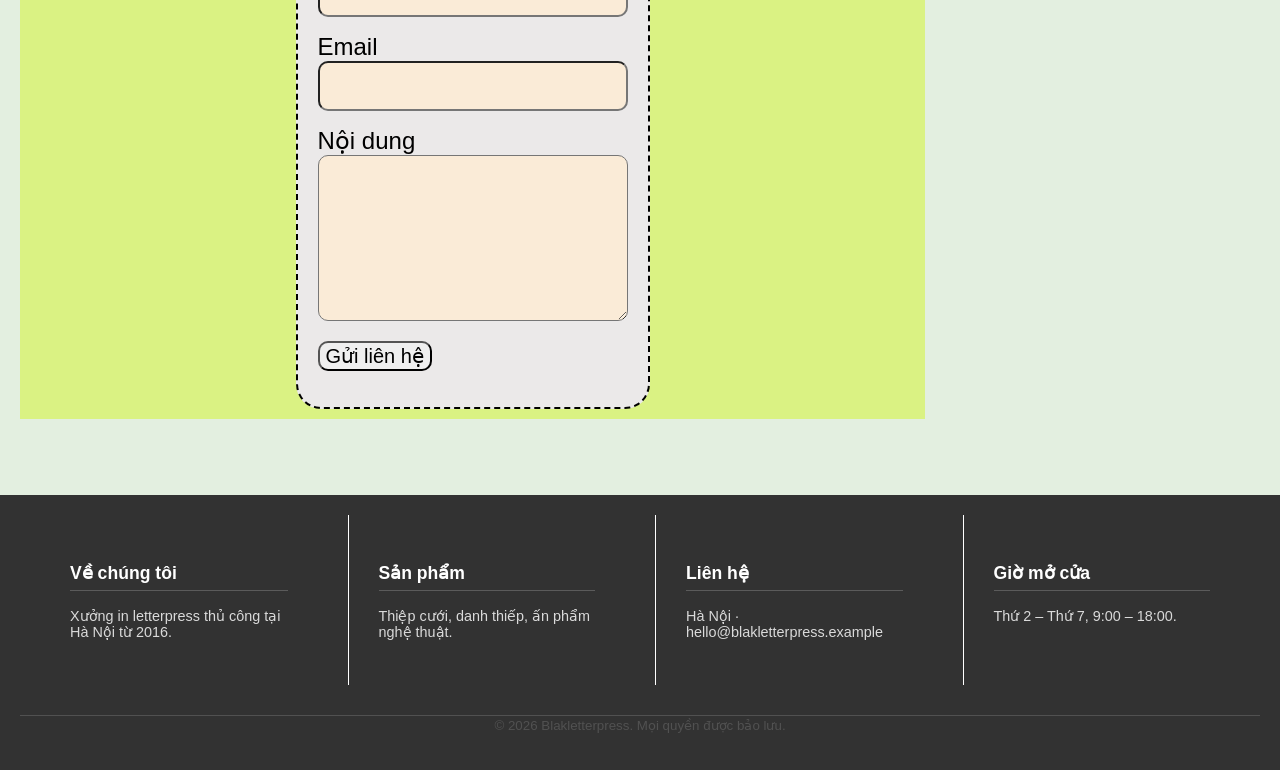
<file: trang-goc.html>
<!DOCTYPE html>
<html lang="vi">
<head>
	<meta charset="UTF-8">
	<meta name="viewport" content="width=device-width, initial-scale=1.0">
	<meta name="description" content="Giới thiệu Blakletterpress — xưởng in letterpress thủ công tại Hà Nội.">
	<title>Giới thiệu — Blakletterpress</title>

	<!-- SV (Hoạt động 1): tạo file style.css trong cùng thư mục và giữ dòng <link> dưới đây. -->
	<link rel="stylesheet" href="css/style2.css">
</head>
<body>
	<header class="site-header">
		<a href="#" class="site-name">Blakletterpress</a>
		<p class="tagline">Xưởng in letterpress thủ công</p>
		<nav class="main-nav" aria-label="Chính">
			<ul>
				<li><a href="#gioi-thieu">Giới thiệu</a></li>
				<li><a href="#gia-tri">Giá trị</a></li>
				<li><a href="#doi-ngu">Đội ngũ</a></li>
				<li><a href="#lien-he">Liên hệ</a></li>
			</ul>
		</nav>
	</header>

	<div class="layout">
		<main>

			<article id="gioi-thieu">
				<h1>Về Blakletterpress</h1>

				<figure>
					<img src="./images/team-large.jpg" alt="Đội ngũ Blakletterpress tại xưởng in">
					<figcaption>Xưởng in Blakletterpress tại Hà Nội.</figcaption>
				</figure>

				<p>
					Blakletterpress là xưởng in letterpress thủ công, thành lập năm 2016 tại Hà Nội.
					Chúng tôi tin rằng mỗi ấn phẩm in tay đều mang một dấu ấn riêng không máy móc nào thay thế được.
				</p>
				<p>
					Sản phẩm chính của chúng tôi gồm <strong>thiệp cưới</strong>, <strong>danh thiếp</strong>
					và <strong>ấn phẩm nghệ thuật</strong> in giới hạn.
				</p>
			</article>

			<section id="gia-tri">
				<h2>Giá trị cốt lõi</h2>
				<ul class="value-list">
					<li class="value-card">
						<h3>Thủ công</h3>
						<p>Mỗi bản in được canh chỉnh và kiểm tra bằng tay.</p>
					</li>
					<li class="value-card">
						<h3>Bền vững</h3>
						<p>Sử dụng giấy tái chế và mực gốc thực vật.</p>
					</li>
					<li class="value-card">
						<h3>Cá nhân hoá</h3>
						<p>Thiết kế riêng theo câu chuyện của từng khách hàng.</p>
					</li>
				</ul>
			</section>

			<section id="doi-ngu">
				<h2>Đội ngũ</h2>
				<ul class="team-list">
					<li class="member">
						<img src="./images/smiling.jpg" alt="Chân dung Lan Anh">
						<h3>Lan Anh</h3>
						<p>Nhà sáng lập &amp; Giám đốc sáng tạo</p>
					</li>
					<li class="member">
						<img src="./images/team.jpg" alt="Chân dung Minh Đức">
						<h3>Minh Đức</h3>
						<p>Thợ in trưởng</p>
					</li>
					<li class="member">
						<img src="./images/ecofriends.jpg" alt="Chân dung Thu Hà">
						<h3>Thu Hà</h3>
						<p>Thiết kế đồ hoạ</p>
					</li>
				</ul>
			</section>

			<section id="lien-he">
				<h2>Liên hệ</h2>
				<form action="#" method="post" class="contact-form">
					<p>
						<label for="ten">Họ tên</label><br>
						<input type="text" id="ten" name="ten" required>
					</p>
					<p>
						<label for="email">Email</label><br>
						<input type="email" id="email" name="email" required>
					</p>
					<p>
						<label for="noidung">Nội dung</label><br>
						<textarea id="noidung" name="noidung" rows="4"></textarea>
					</p>
					<p>
						<button type="submit">Gửi liên hệ</button>
					</p>
				</form>
			</section>

		</main>

		<aside class="sidebar">
			<h2>Bài viết gần đây</h2>
			<ul class="recent">
				<li><a href="#">Bộ sưu tập thiệp Tết 2026</a></li>
				<li><a href="#">Nghề in letterpress ở Việt Nam</a></li>
				<li><a href="#">Cách chọn giấy cho thiệp cưới</a></li>
			</ul>
			<p>
				Theo dõi chúng tôi trên
				<a href="https://facebook.com" target="_blank" rel="noopener">Facebook</a>.
			</p>
		</aside>
	</div>

	<footer class="site-footer">
		<ul class="footer-cols">
			<li>
				<h3>Về chúng tôi</h3>
				<p>Xưởng in letterpress thủ công tại Hà Nội từ 2016.</p>
			</li>
			<li>
				<h3>Sản phẩm</h3>
				<p>Thiệp cưới, danh thiếp, ấn phẩm nghệ thuật.</p>
			</li>
			<li>
				<h3>Liên hệ</h3>
				<p>Hà Nội · hello@blakletterpress.example</p>
			</li>
			<li>
				<h3>Giờ mở cửa</h3>
				<p>Thứ 2 – Thứ 7, 9:00 – 18:00.</p>
			</li>
		</ul>
		<p class="copyright"><small>© 2026 Blakletterpress. Mọi quyền được bảo lưu.</small></p>
	</footer>

</body>
</html>
</file>
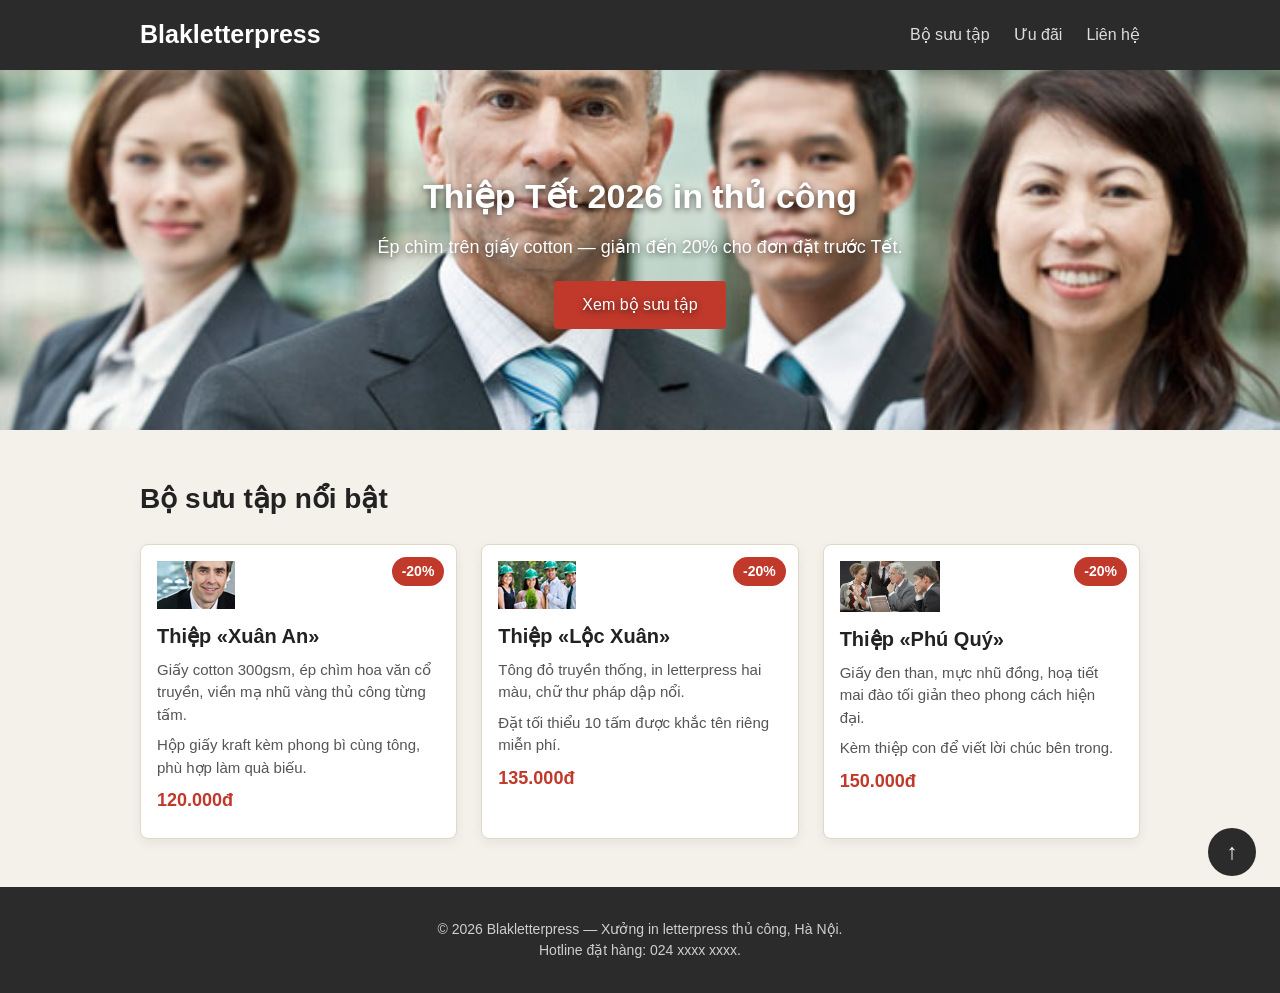
<file: trang.html>
<!DOCTYPE html>
<html lang="vi">
<head>
	<meta charset="UTF-8">
	<meta name="viewport" content="width=device-width, initial-scale=1.0">
	<title>Khuyến mãi thiệp Tết 2026 — Blakletterpress</title>
	<link rel="stylesheet" href="style-loi.css">
</head>
<body>
	<header class="site-header">
		<div class="header-inner">
			<a href="#" class="brand">Blakletterpress</a>
			<nav class="main-nav">
				<ul>
					<li><a href="#bo-suu-tap">Bộ sưu tập</a></li>
					<li><a href="#uu-dai">Ưu đãi</a></li>
					<li><a href="#lien-he">Liên hệ</a></li>
				</ul>
			</nav>
		</div>
	</header>

	<section class="hero">
		<img class="hero-bg" src="./images/team-large.jpg" alt="Xưởng in letterpress Blakletterpress">
		<div class="hero-overlay">
			<h1>Thiệp Tết 2026 in thủ công</h1>
			<p>Ép chìm trên giấy cotton — giảm đến 20% cho đơn đặt trước Tết.</p>
			<a href="#bo-suu-tap" class="hero-btn">Xem bộ sưu tập</a>
		</div>
	</section>

	<main>
		<section id="bo-suu-tap" class="products">
			<h2>Bộ sưu tập nổi bật</h2>
			<div class="card-list">

				<article class="card">
					<span class="badge">-20%</span>
					<img src="./images/smiling.jpg" alt="Thiệp Xuân An">
					<div class="card-body">
						<h3>Thiệp &laquo;Xuân An&raquo;</h3>
						<p>Giấy cotton 300gsm, ép chìm hoa văn cổ truyền, viền mạ nhũ vàng thủ công từng tấm.</p>
						<p>Hộp giấy kraft kèm phong bì cùng tông, phù hợp làm quà biếu.</p>
						<p class="price">120.000đ</p>
					</div>
				</article>

				<article class="card">
					<span class="badge">-20%</span>
					<img src="./images/ecofriends.jpg" alt="Thiệp Lộc Xuân">
					<div class="card-body">
						<h3>Thiệp &laquo;Lộc Xuân&raquo;</h3>
						<p>Tông đỏ truyền thống, in letterpress hai màu, chữ thư pháp dập nổi.</p>
						<p>Đặt tối thiểu 10 tấm được khắc tên riêng miễn phí.</p>
						<p class="price">135.000đ</p>
					</div>
				</article>

				<article class="card">
					<span class="badge">-20%</span>
					<img src="./images/meeting.jpg" alt="Thiệp Phú Quý">
					<div class="card-body">
						<h3>Thiệp &laquo;Phú Quý&raquo;</h3>
						<p>Giấy đen than, mực nhũ đồng, hoạ tiết mai đào tối giản theo phong cách hiện đại.</p>
						<p>Kèm thiệp con để viết lời chúc bên trong.</p>
						<p class="price">150.000đ</p>
					</div>
				</article>

			</div>
		</section>
	</main>

	<a href="#" class="back-to-top" aria-label="Lên đầu trang">↑</a>

	<footer id="lien-he" class="site-footer">
		<p>© 2026 Blakletterpress — Xưởng in letterpress thủ công, Hà Nội.</p>
		<p>Hotline đặt hàng: 024&nbsp;xxxx&nbsp;xxxx.</p>
	</footer>
</body>
</html>
</file>
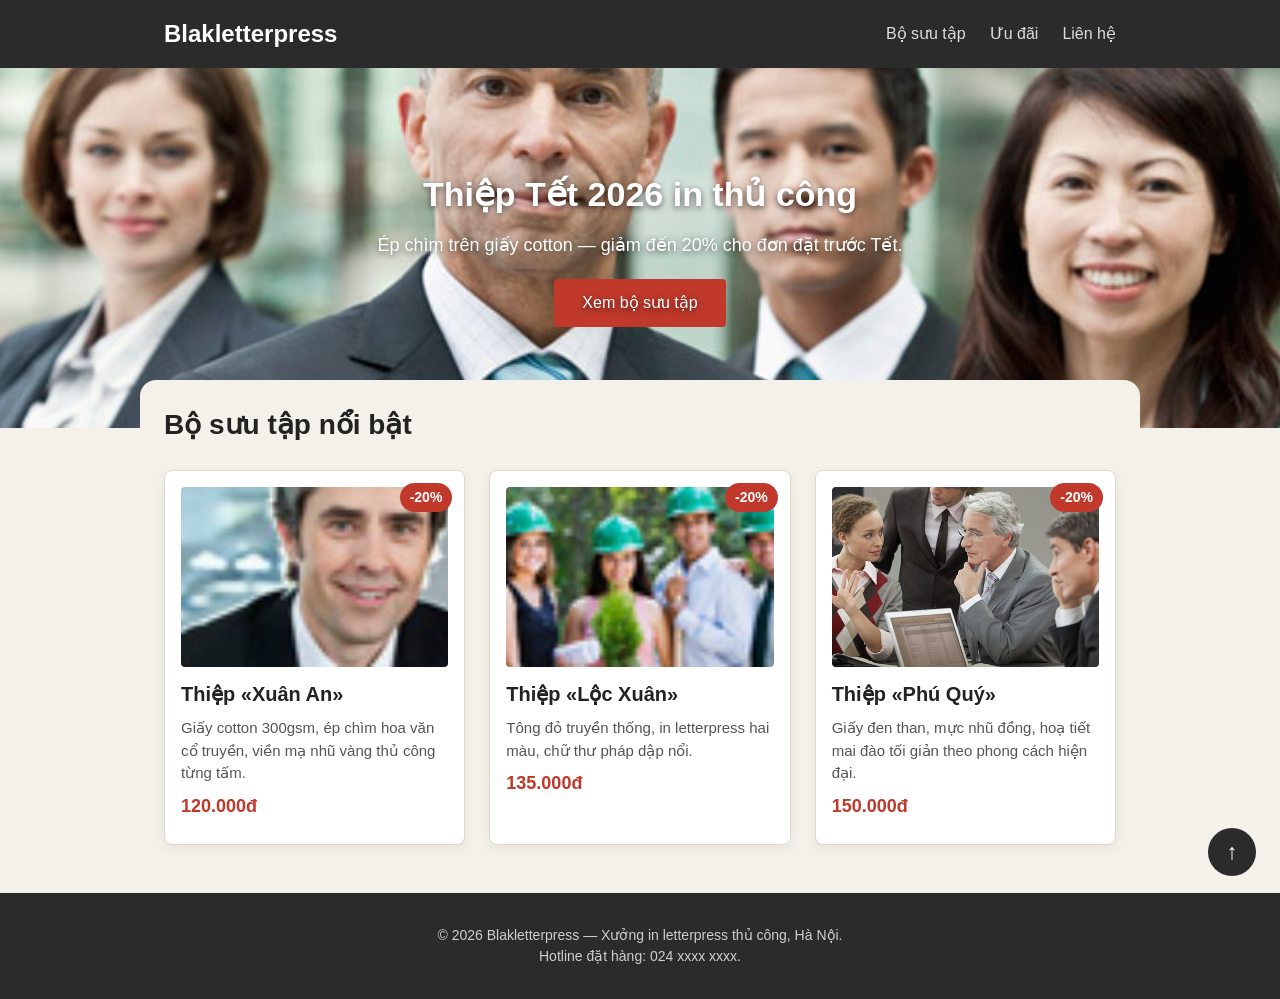
<file: trang2.html>
<!DOCTYPE html>
<html lang="vi">
<head>
	<meta charset="UTF-8">
	<meta name="viewport" content="width=device-width, initial-scale=1.0">
	<title>Khuyến mãi thiệp Tết 2026 — Blakletterpress</title>
	<link rel="stylesheet" href="style-loi2.css">
</head>
<body>
	<div class="page">
		<header class="site-header">
			<div class="header-inner">
				<a href="#" class="brand">Blakletterpress</a>
				<nav class="main-nav">
					<ul>
						<li><a href="#bo-suu-tap">Bộ sưu tập</a></li>
						<li><a href="#uu-dai">Ưu đãi</a></li>
						<li><a href="#lien-he">Liên hệ</a></li>
					</ul>
				</nav>
			</div>
		</header>

		<section class="hero">
			<img class="hero-bg" src="./images/team-large.jpg" alt="Xưởng in letterpress Blakletterpress">
			<div class="hero-overlay">
				<h1>Thiệp Tết 2026 in thủ công</h1>
				<p>Ép chìm trên giấy cotton — giảm đến 20% cho đơn đặt trước Tết.</p>
				<a href="#bo-suu-tap" class="hero-btn">Xem bộ sưu tập</a>
			</div>
		</section>

		<main>
			<section id="bo-suu-tap" class="products">
				<h2>Bộ sưu tập nổi bật</h2>
				<div class="card-list">

					<article class="card">
						<span class="badge">-20%</span>
						<img src="./images/smiling.jpg" alt="Thiệp Xuân An">
						<div class="card-body">
							<h3>Thiệp &laquo;Xuân An&raquo;</h3>
							<p>Giấy cotton 300gsm, ép chìm hoa văn cổ truyền, viền mạ nhũ vàng thủ công từng tấm.</p>
							<p class="price">120.000đ</p>
						</div>
					</article>

					<article class="card">
						<span class="badge">-20%</span>
						<img src="./images/ecofriends.jpg" alt="Thiệp Lộc Xuân">
						<div class="card-body">
							<h3>Thiệp &laquo;Lộc Xuân&raquo;</h3>
							<p>Tông đỏ truyền thống, in letterpress hai màu, chữ thư pháp dập nổi.</p>
							<p class="price">135.000đ</p>
						</div>
					</article>

					<article class="card">
						<span class="badge">-20%</span>
						<img src="./images/meeting.jpg" alt="Thiệp Phú Quý">
						<div class="card-body">
							<h3>Thiệp &laquo;Phú Quý&raquo;</h3>
							<p>Giấy đen than, mực nhũ đồng, hoạ tiết mai đào tối giản theo phong cách hiện đại.</p>
							<p class="price">150.000đ</p>
						</div>
					</article>

				</div>
			</section>
		</main>

		<a href="#" class="back-to-top" aria-label="Lên đầu trang">↑</a>

		<footer id="lien-he" class="site-footer">
			<p>© 2026 Blakletterpress — Xưởng in letterpress thủ công, Hà Nội.</p>
			<p>Hotline đặt hàng: 024&nbsp;xxxx&nbsp;xxxx.</p>
		</footer>
	</div>
</body>
</html>
</file>
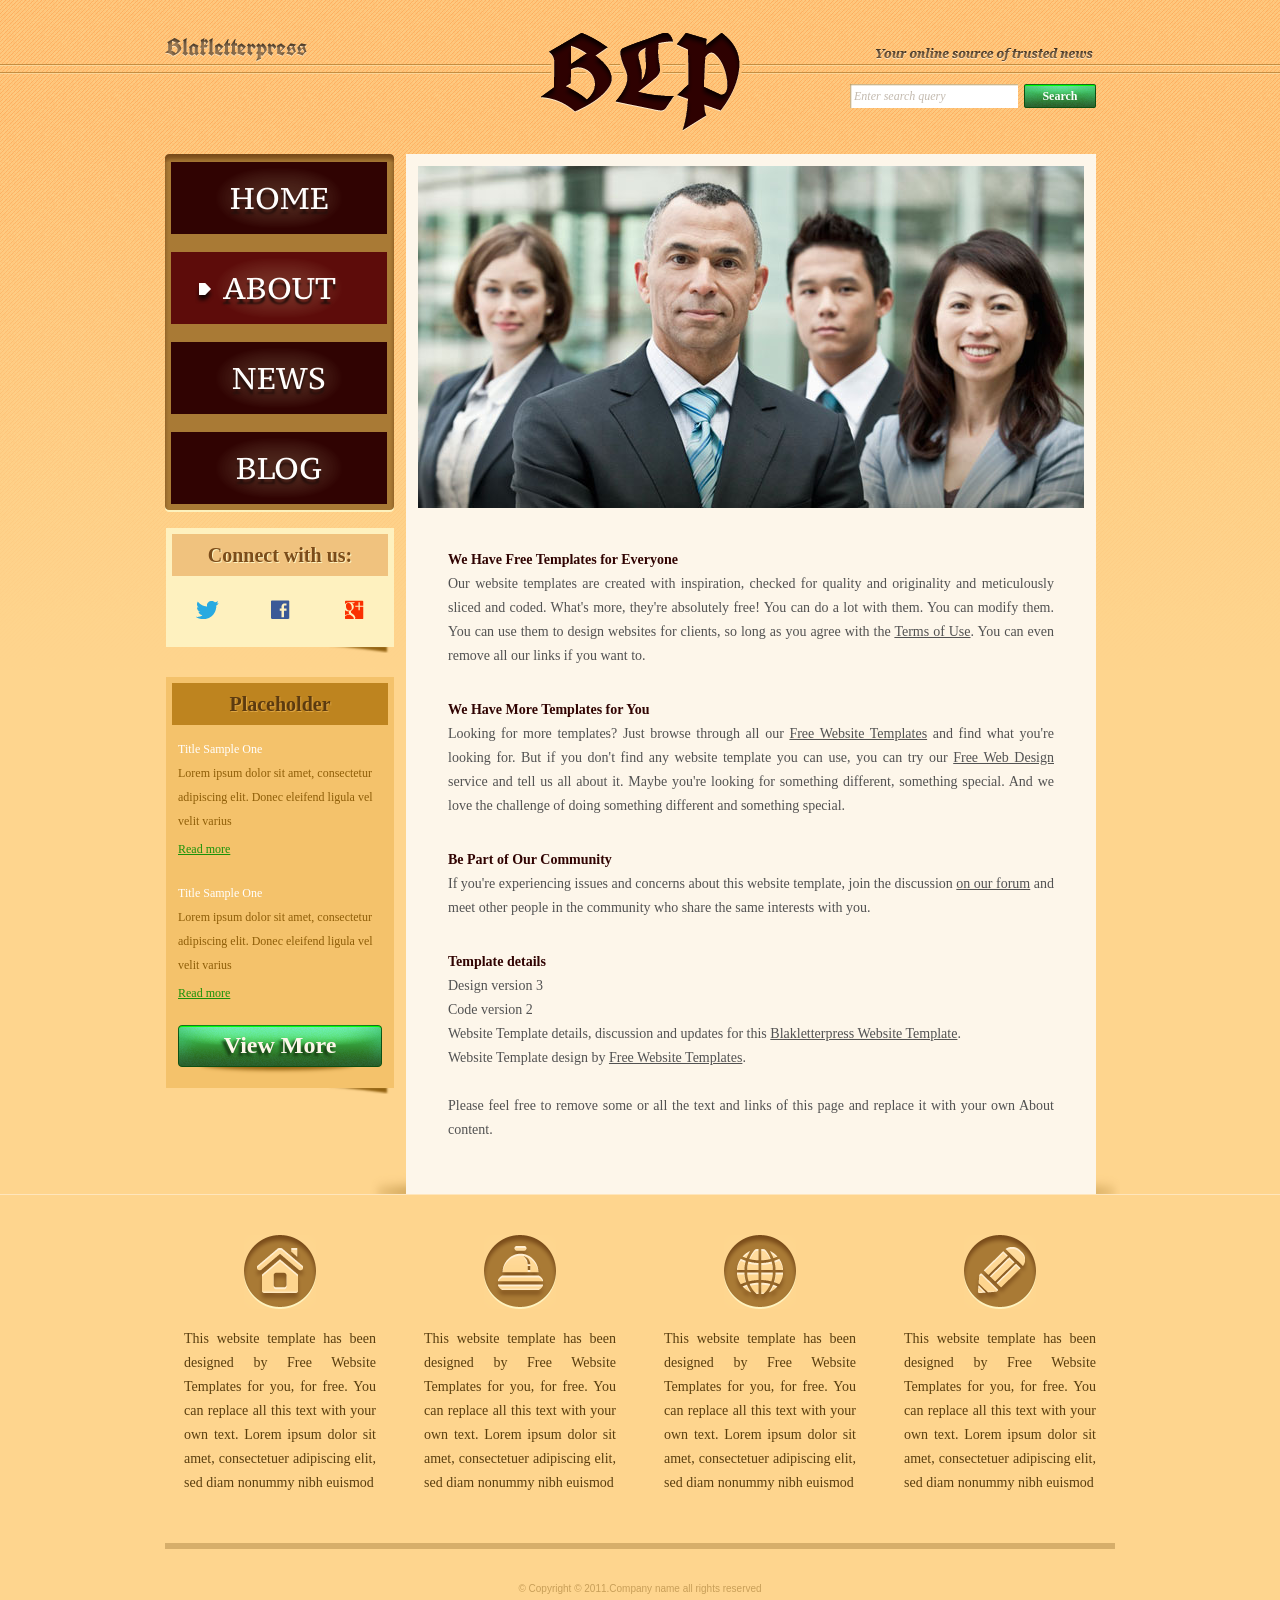
<file: BaiTap4/Bai tap 2 - JS tin tuc va gio hang/about.html>
<!DOCTYPE html>
<!-- Website template by freewebsitetemplates.com -->
<html>
<head>
	<meta charset="UTF-8">
	<title>About - Blakletterpress Website Template</title>
	<link rel="stylesheet" href="css/style.css" type="text/css">
</head>
<body>
	<div id="page">
		<div id="header">
			<div id="motto">
				<a href="index.html" class="sitename"><img src="images/blakletterpress.png" height="24" width="142" alt="SiteName"></a>
				<p>
					<img src="images/header-text.png" height="14" width="218" alt="Text">
				</p>
			</div>
			<div id="logo">
				<a href="index.html"><img src="images/logo.png" alt="LOGO"></a>
			</div>
			<div id="searchbar">
				<form action="#" method="post">
					<input type="text" value="Enter search query" class="txtfield" onBlur="javascript:if(this.value==''){this.value=this.defaultValue;}" onFocus="javascript:if(this.value==this.defaultValue){this.value='';}">
					<input type="submit" value="Search" class="btn">
				</form>
			</div>
		</div>
		<div id="contents">
			<div id="main">
				<div id="gallery">
					<div>
						<img src="images/team-large.jpg" alt="Img">
					</div>
				</div>
				<div id="about" class="body">
					<h4>We Have Free Templates for Everyone</h4>
					<p>
						Our website templates are created with inspiration, checked for quality and originality and meticulously sliced and coded. What's more, they're absolutely free! You can do a lot with them. You can modify them. You can use them to design websites for clients, so long as you agree with the <a href="http://www.freewebsitetemplates.com/about/terms/">Terms of Use</a>. You can even remove all our links if you want to.
					</p>
					<h4>We Have More Templates for You</h4>
					<p>
						Looking for more templates? Just browse through all our <a href="http://www.freewebsitetemplates.com/">Free Website Templates</a> and find what you're looking for. But if you don't find any website template you can use, you can try our <a href="http://www.freewebsitetemplates.com/freewebdesign/">Free Web Design</a> service and tell us all about it. Maybe you're looking for something different, something special. And we love the challenge of doing something different and something special.
					</p>
					<h4>Be Part of Our Community</h4>
					<p>
						If you're experiencing issues and concerns about this website template, join the discussion <a href="http://www.freewebsitetemplates.com/forums/">on our forum</a> and meet other people in the community who share the same interests with you.
					</p>
					<h4>Template details</h4>
					<p>
						Design version 3<br> Code version 2<br> Website Template details, discussion and updates for this <a href="http://www.freewebsitetemplates.com/forums/f18/">Blakletterpress Website Template</a>.<br> Website Template design by <a href="http://www.freewebsitetemplates.com/">Free Website Templates</a>.<br><br> Please feel free to remove some or all the text and links of this page and replace it with your own About content.
					</p>
				</div>
			</div>
			<div id="sidebar">
				<div id="navigation">
					<div>
						<ul>
							<li>
								<a href="index.html">Home</a>
							</li>
							<li class="selected">
								<a href="about.html">About</a>
							</li>
							<li>
								<a href="news.html">News</a>
							</li>
							<li>
								<a href="blog.html">Blog</a>
							</li>
						</ul>
					</div>
				</div>
				<div class="section">
					<div id="connect">
						<h2>Connect with us:</h2>
						<a href="http://freewebsitetemplates.com/go/twitter/" target="_blank" class="twitter"></a> <a href="http://freewebsitetemplates.com/go/facebook/" target="_blank" class="facebook"></a> <a href="http://freewebsitetemplates.com/go/googleplus/" target="_blank" class="googleplus"></a>
					</div>
				</div>
				<div class="section">
					<div id="posts">
						<h2>Placeholder</h2>
						<ul>
							<li>
								<h5>Title Sample One</h5>
								<p>
									Lorem ipsum dolor sit amet, consectetur adipiscing elit. Donec eleifend ligula vel velit varius
								</p>
								<a href="news.html" class="more">Read more</a>
							</li>
							<li>
								<h5>Title Sample One</h5>
								<p>
									Lorem ipsum dolor sit amet, consectetur adipiscing elit. Donec eleifend ligula vel velit varius
								</p>
								<a href="news.html" class="more">Read more</a>
							</li>
						</ul>
						<a href="news.html" class="btn2">View More</a>
					</div>
				</div>
			</div>
		</div>
		<div id="footer">
			<div>
				<ul id="featured">
					<li>
						<a href="index.html" class="home"></a>
						<p>
							This website template has been designed by Free Website Templates for you, for free. You can replace all this text with your own text. Lorem ipsum dolor sit amet, consectetuer adipiscing elit, sed diam nonummy nibh euismod
						</p>
					</li>
					<li>
						<a href="index.html" class="bell"></a>
						<p>
							This website template has been designed by Free Website Templates for you, for free. You can replace all this text with your own text. Lorem ipsum dolor sit amet, consectetuer adipiscing elit, sed diam nonummy nibh euismod
						</p>
					</li>
					<li>
						<a href="index.html" class="globe"></a>
						<p>
							This website template has been designed by Free Website Templates for you, for free. You can replace all this text with your own text. Lorem ipsum dolor sit amet, consectetuer adipiscing elit, sed diam nonummy nibh euismod
						</p>
					</li>
					<li>
						<a href="index.html" class="pencil"></a>
						<p>
							This website template has been designed by Free Website Templates for you, for free. You can replace all this text with your own text. Lorem ipsum dolor sit amet, consectetuer adipiscing elit, sed diam nonummy nibh euismod
						</p>
					</li>
					</li>
				</ul>
				<p id="footnote">
					© Copyright © 2011.Company name all rights reserved
				</p>
			</div>
		</div>
	</div>
</body>
</html>
</file>
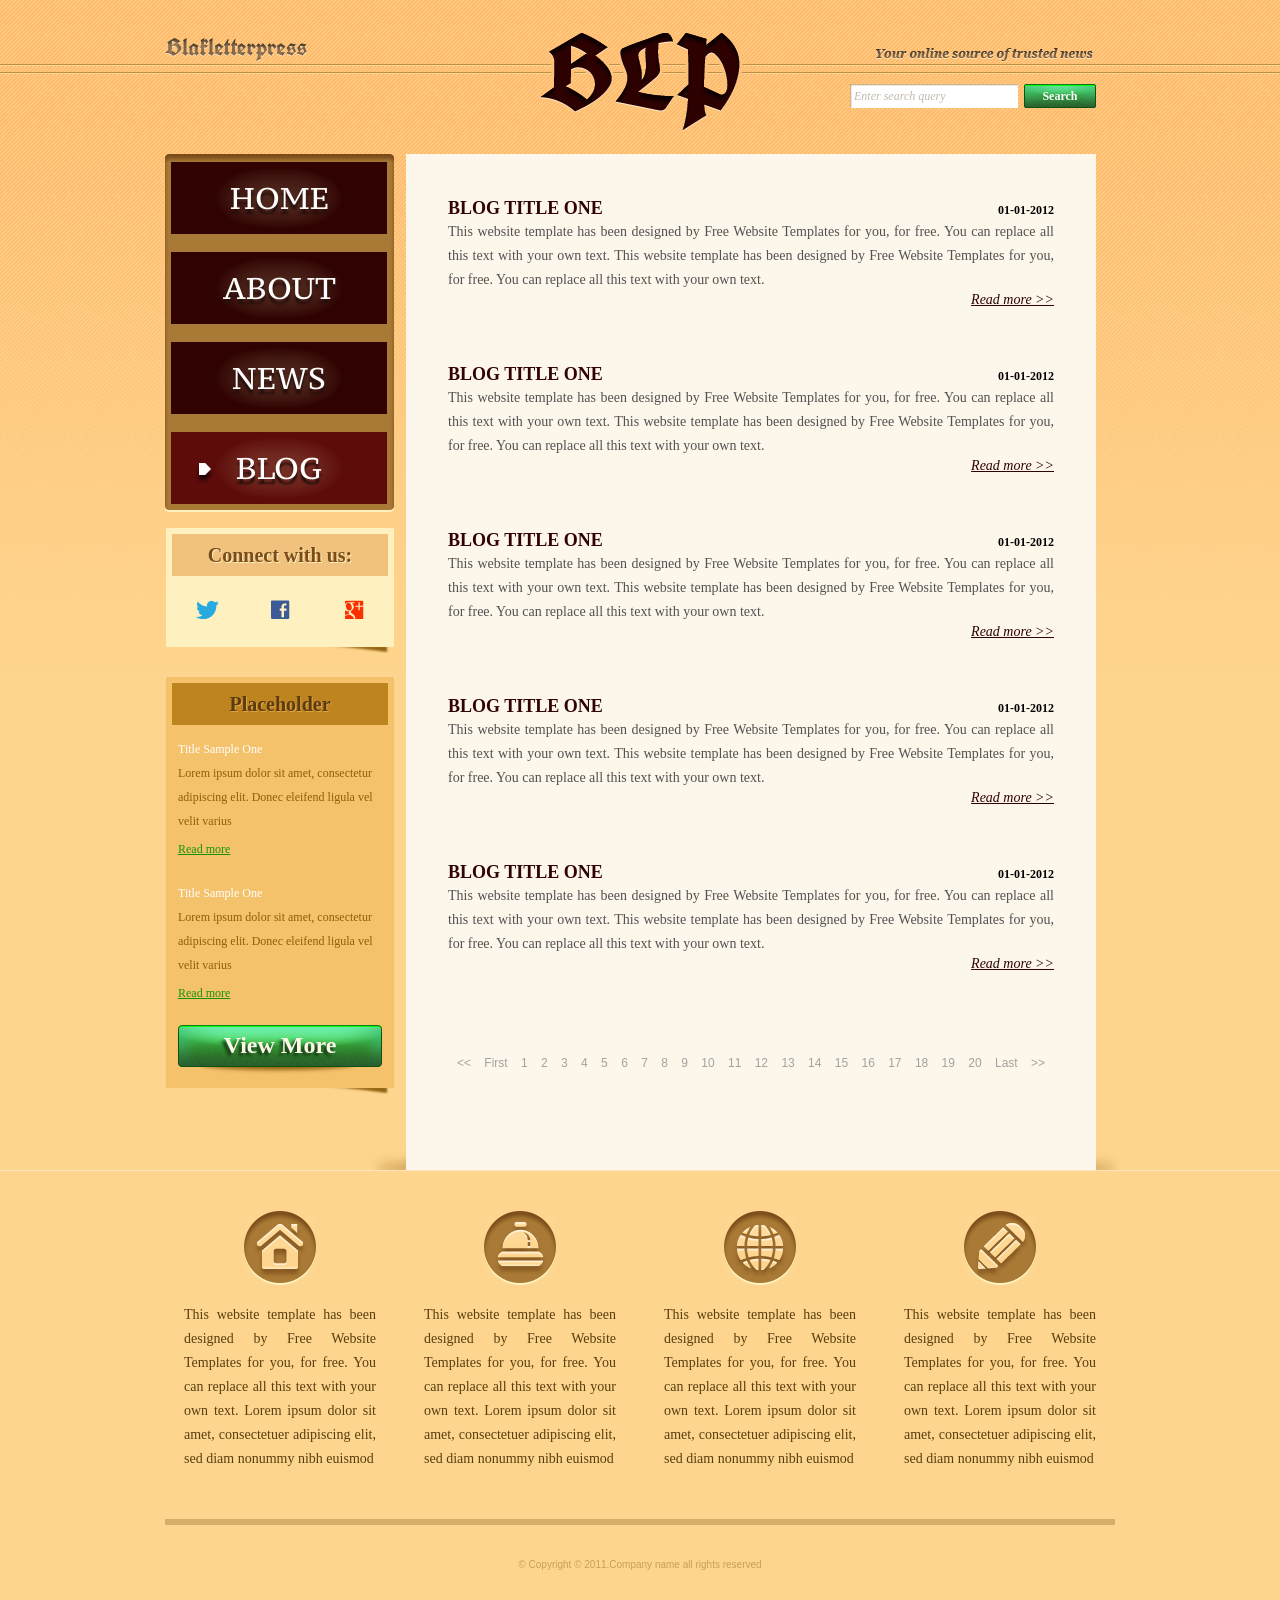
<file: BaiTap4/Bai tap 2 - JS tin tuc va gio hang/blog.html>
<!DOCTYPE html>
<!-- Website template by freewebsitetemplates.com -->
<html>
<head>
	<meta charset="UTF-8">
	<title>Blog - Blakletterpress Website Template</title>
	<link rel="stylesheet" href="css/style.css" type="text/css">
</head>
<body>
	<div id="page">
		<div id="header">
			<div id="motto">
				<a href="index.html" class="sitename"><img src="images/blakletterpress.png" height="24" width="142" alt="SiteName"></a>
				<p>
					<img src="images/header-text.png" height="14" width="218" alt="Text">
				</p>
			</div>
			<div id="logo">
				<a href="index.html"><img src="images/logo.png" alt="LOGO"></a>
			</div>
			<div id="searchbar">
				<form action="#" method="post">
					<input type="text" value="Enter search query" class="txtfield" onBlur="javascript:if(this.value==''){this.value=this.defaultValue;}" onFocus="javascript:if(this.value==this.defaultValue){this.value='';}">
					<input type="submit" value="Search" class="btn">
				</form>
			</div>
		</div>
		<div id="contents">
			<div id="main">
				<div class="body">
					<ul id="list">
						<li>
							<span class="time">01-01-2012</span>
							<h3>BLOG TITLE ONE</h3>
							<p>
								This website template has been designed by Free Website Templates for you, for free. You can replace all this text with your own text. This website template has been designed by Free Website Templates for you, for free. You can replace all this text with your own text.
							</p>
							<a href="blog.html" class="more">Read more >></a>
						</li>
						<li>
							<span class="time">01-01-2012</span>
							<h3>BLOG TITLE ONE</h3>
							<p>
								This website template has been designed by Free Website Templates for you, for free. You can replace all this text with your own text. This website template has been designed by Free Website Templates for you, for free. You can replace all this text with your own text.
							</p>
							<a href="blog.html" class="more">Read more >></a>
						</li>
						<li>
							<span class="time">01-01-2012</span>
							<h3>BLOG TITLE ONE</h3>
							<p>
								This website template has been designed by Free Website Templates for you, for free. You can replace all this text with your own text. This website template has been designed by Free Website Templates for you, for free. You can replace all this text with your own text.
							</p>
							<a href="blog.html" class="more">Read more >></a>
						</li>
						<li>
							<span class="time">01-01-2012</span>
							<h3>BLOG TITLE ONE</h3>
							<p>
								This website template has been designed by Free Website Templates for you, for free. You can replace all this text with your own text. This website template has been designed by Free Website Templates for you, for free. You can replace all this text with your own text.
							</p>
							<a href="blog.html" class="more">Read more >></a>
						</li>
						<li>
							<span class="time">01-01-2012</span>
							<h3>BLOG TITLE ONE</h3>
							<p>
								This website template has been designed by Free Website Templates for you, for free. You can replace all this text with your own text. This website template has been designed by Free Website Templates for you, for free. You can replace all this text with your own text.
							</p>
							<a href="blog.html" class="more">Read more >></a>
						</li>
					</ul>
					<div id="pagination">
						<a href="blog.html">&lt;&lt;</a> <a href="blog.html">First</a> <a href="blog.html">1</a> <a href="blog.html">2</a> <a href="blog.html">3</a> <a href="blog.html">4</a> <a href="blog.html">5</a> <a href="blog.html">6</a> <a href="blog.html">7</a> <a href="blog.html">8</a> <a href="blog.html">9</a> <a href="blog.html">10</a> <a href="blog.html">11</a> <a href="blog.html">12</a> <a href="blog.html">13</a> <a href="blog.html">14</a> <a href="blog.html">15</a> <a href="blog.html">16</a> <a href="blog.html">17</a> <a href="blog.html">18</a> <a href="blog.html">19</a> <a href="blog.html">20</a> <a href="blog.html">Last</a> <a href="blog.html">&gt;&gt;</a>
					</div>
				</div>
			</div>
			<div id="sidebar">
				<div id="navigation">
					<div>
						<ul>
							<li>
								<a href="index.html">Home</a>
							</li>
							<li>
								<a href="about.html">About</a>
							</li>
							<li>
								<a href="news.html">News</a>
							</li>
							<li class="selected">
								<a href="blog.html">Blog</a>
							</li>
						</ul>
					</div>
				</div>
				<div class="section">
					<div id="connect">
						<h2>Connect with us:</h2>
						<a href="http://freewebsitetemplates.com/go/twitter/" target="_blank" class="twitter"></a> <a href="http://freewebsitetemplates.com/go/facebook/" target="_blank" class="facebook"></a> <a href="http://freewebsitetemplates.com/go/googleplus/" target="_blank" class="googleplus"></a>
					</div>
				</div>
				<div class="section">
					<div id="posts">
						<h2>Placeholder</h2>
						<ul>
							<li>
								<h5>Title Sample One</h5>
								<p>
									Lorem ipsum dolor sit amet, consectetur adipiscing elit. Donec eleifend ligula vel velit varius
								</p>
								<a href="news.html" class="more">Read more</a>
							</li>
							<li>
								<h5>Title Sample One</h5>
								<p>
									Lorem ipsum dolor sit amet, consectetur adipiscing elit. Donec eleifend ligula vel velit varius
								</p>
								<a href="news.html" class="more">Read more</a>
							</li>
						</ul>
						<a href="news.html" class="btn2">View More</a>
					</div>
				</div>
			</div>
		</div>
		<div id="footer">
			<div>
				<ul id="featured">
					<li>
						<a href="index.html" class="home"></a>
						<p>
							This website template has been designed by Free Website Templates for you, for free. You can replace all this text with your own text. Lorem ipsum dolor sit amet, consectetuer adipiscing elit, sed diam nonummy nibh euismod
						</p>
					</li>
					<li>
						<a href="index.html" class="bell"></a>
						<p>
							This website template has been designed by Free Website Templates for you, for free. You can replace all this text with your own text. Lorem ipsum dolor sit amet, consectetuer adipiscing elit, sed diam nonummy nibh euismod
						</p>
					</li>
					<li>
						<a href="index.html" class="globe"></a>
						<p>
							This website template has been designed by Free Website Templates for you, for free. You can replace all this text with your own text. Lorem ipsum dolor sit amet, consectetuer adipiscing elit, sed diam nonummy nibh euismod
						</p>
					</li>
					<li>
						<a href="index.html" class="pencil"></a>
						<p>
							This website template has been designed by Free Website Templates for you, for free. You can replace all this text with your own text. Lorem ipsum dolor sit amet, consectetuer adipiscing elit, sed diam nonummy nibh euismod
						</p>
					</li>
				</ul>
				<p id="footnote">
					© Copyright © 2011.Company name all rights reserved
				</p>
			</div>
		</div>
	</div>
</body>
</html>
</file>
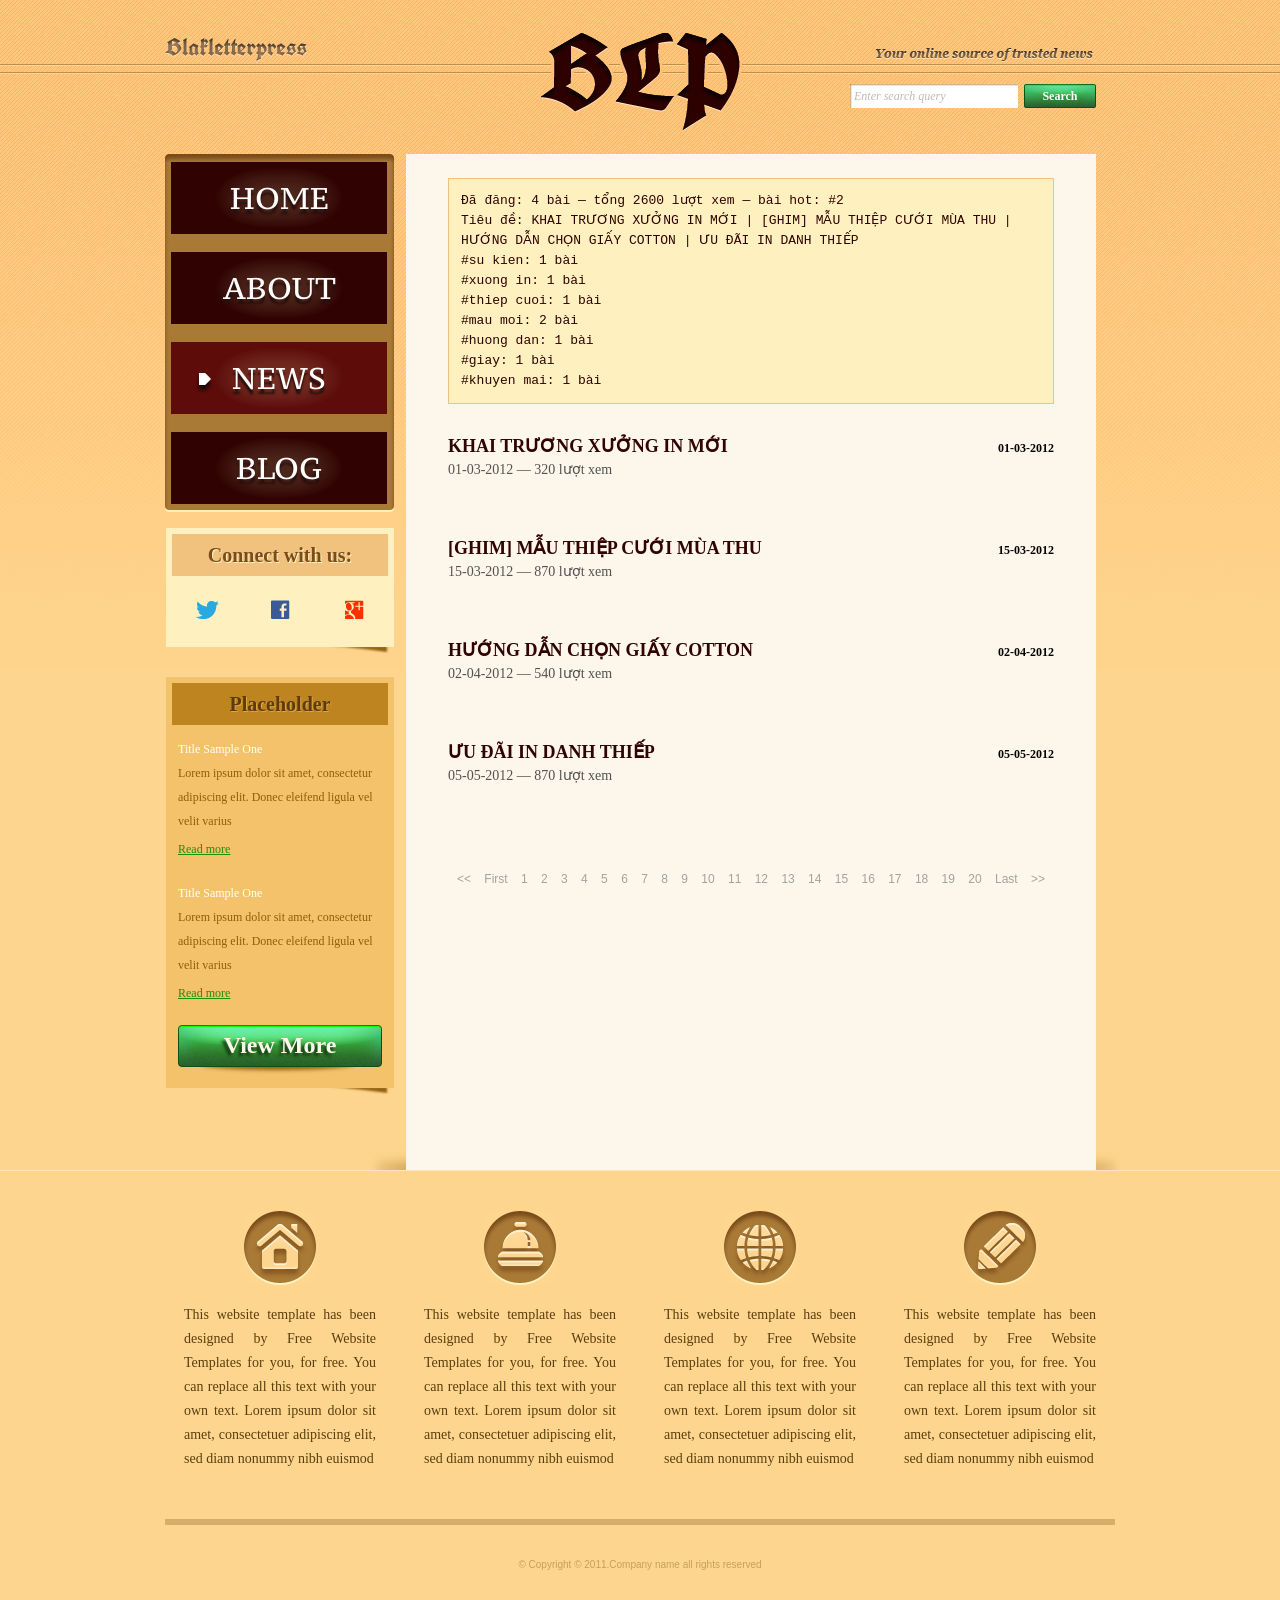
<file: BaiTap4/Bai tap 2 - JS tin tuc va gio hang/news.html>
<!DOCTYPE html>
<!-- Website template by freewebsitetemplates.com -->
<html>
<head>
	<meta charset="UTF-8">
	<title>Bài A – Tin tức từ JSON | Blakletterpress</title>
	<link rel="stylesheet" href="css/style.css" type="text/css">
	<link rel="stylesheet" href="css/bai-js.css" type="text/css">
</head>
<body>
	<div id="page">
		<div id="header">
			<div id="motto">
				<a href="index.html" class="sitename"><img src="images/blakletterpress.png" height="24" width="142" alt="SiteName"></a>
				<p>
					<img src="images/header-text.png" height="14" width="218" alt="Text">
				</p>
			</div>
			<div id="logo">
				<a href="index.html"><img src="images/logo.png" alt="LOGO"></a>
			</div>
			<div id="searchbar">
				<form action="#" method="post">
					<input type="text" value="Enter search query" class="txtfield" onBlur="javascript:if(this.value==''){this.value=this.defaultValue;}" onFocus="javascript:if(this.value==this.defaultValue){this.value='';}">
					<input type="submit" value="Search" class="btn">
				</form>
			</div>
		</div>
		<div id="contents">
			<div id="main">
				<div class="body">
					<pre id="ket-qua"></pre>
					<ul id="list">
						<li>
							<span class="time">01-01-2012</span>
							<h3>NEWS TITLE ONE</h3>
							<p>
								This website template has been designed by Free Website Templates for you, for free. You can replace all this text with your own text. This website template has been designed by Free Website Templates for you, for free. You can replace all this text with your own text.
							</p>
							<a href="news.html" class="more">Read more >></a>
						</li>
						<li>
							<span class="time">01-01-2012</span>
							<h3>NEWS TITLE ONE</h3>
							<p>
								This website template has been designed by Free Website Templates for you, for free. You can replace all this text with your own text. This website template has been designed by Free Website Templates for you, for free. You can replace all this text with your own text.
							</p>
							<a href="news.html" class="more">Read more >></a>
						</li>
						<li>
							<span class="time">01-01-2012</span>
							<h3>NEWS TITLE ONE</h3>
							<p>
								This website template has been designed by Free Website Templates for you, for free. You can replace all this text with your own text. This website template has been designed by Free Website Templates for you, for free. You can replace all this text with your own text.
							</p>
							<a href="news.html" class="more">Read more >></a>
						</li>
						<li>
							<span class="time">01-01-2012</span>
							<h3>NEWS TITLE ONE</h3>
							<p>
								This website template has been designed by Free Website Templates for you, for free. You can replace all this text with your own text. This website template has been designed by Free Website Templates for you, for free. You can replace all this text with your own text.
							</p>
							<a href="news.html" class="more">Read more >></a>
						</li>
						<li>
							<span class="time">01-01-2012</span>
							<h3>NEWS TITLE ONE</h3>
							<p>
								This website template has been designed by Free Website Templates for you, for free. You can replace all this text with your own text. This website template has been designed by Free Website Templates for you, for free. You can replace all this text with your own text.
							</p>
							<a href="news.html" class="more">Read more >></a>
						</li>
					</ul>
					<div id="pagination">
						<a href="news.html">&lt;&lt;</a> <a href="news.html">First</a> <a href="news.html">1</a> <a href="news.html">2</a> <a href="news.html">3</a> <a href="news.html">4</a> <a href="news.html">5</a> <a href="news.html">6</a> <a href="news.html">7</a> <a href="news.html">8</a> <a href="news.html">9</a> <a href="news.html">10</a> <a href="news.html">11</a> <a href="news.html">12</a> <a href="news.html">13</a> <a href="news.html">14</a> <a href="news.html">15</a> <a href="news.html">16</a> <a href="news.html">17</a> <a href="news.html">18</a> <a href="news.html">19</a> <a href="news.html">20</a> <a href="news.html">Last</a> <a href="news.html">&gt;&gt;</a>
					</div>
				</div>
			</div>
			<div id="sidebar">
				<div id="navigation">
					<div>
						<ul>
							<li>
								<a href="index.html">Home</a>
							</li>
							<li>
								<a href="about.html">About</a>
							</li>
							<li class="selected">
								<a href="news.html">News</a>
							</li>
							<li>
								<a href="blog.html">Blog</a>
							</li>
						</ul>
					</div>
				</div>
				<div class="section">
					<div id="connect">
						<h2>Connect with us:</h2>
						<a href="http://freewebsitetemplates.com/go/twitter/" target="_blank" class="twitter"></a> <a href="http://freewebsitetemplates.com/go/facebook/" target="_blank" class="facebook"></a> <a href="http://freewebsitetemplates.com/go/googleplus/" target="_blank" class="googleplus"></a>
					</div>
				</div>
				<div class="section">
					<div id="posts">
						<h2>Placeholder</h2>
						<ul>
							<li>
								<h5>Title Sample One</h5>
								<p>
									Lorem ipsum dolor sit amet, consectetur adipiscing elit. Donec eleifend ligula vel velit varius
								</p>
								<a href="news.html" class="more">Read more</a>
							</li>
							<li>
								<h5>Title Sample One</h5>
								<p>
									Lorem ipsum dolor sit amet, consectetur adipiscing elit. Donec eleifend ligula vel velit varius
								</p>
								<a href="news.html" class="more">Read more</a>
							</li>
						</ul>
						<a href="news.html" class="btn2">View More</a>
					</div>
				</div>
			</div>
		</div>
		<div id="footer">
			<div>
				<ul id="featured">
					<li>
						<a href="index.html" class="home"></a>
						<p>
							This website template has been designed by Free Website Templates for you, for free. You can replace all this text with your own text. Lorem ipsum dolor sit amet, consectetuer adipiscing elit, sed diam nonummy nibh euismod
						</p>
					</li>
					<li>
						<a href="index.html" class="bell"></a>
						<p>
							This website template has been designed by Free Website Templates for you, for free. You can replace all this text with your own text. Lorem ipsum dolor sit amet, consectetuer adipiscing elit, sed diam nonummy nibh euismod
						</p>
					</li>
					<li>
						<a href="index.html" class="globe"></a>
						<p>
							This website template has been designed by Free Website Templates for you, for free. You can replace all this text with your own text. Lorem ipsum dolor sit amet, consectetuer adipiscing elit, sed diam nonummy nibh euismod
						</p>
					</li>
					<li>
						<a href="index.html" class="pencil"></a>
						<p>
							This website template has been designed by Free Website Templates for you, for free. You can replace all this text with your own text. Lorem ipsum dolor sit amet, consectetuer adipiscing elit, sed diam nonummy nibh euismod
						</p>
					</li>
				</ul>
				<p id="footnote">
					© Copyright © 2011.Company name all rights reserved
				</p>
			</div>
		</div>
	</div>
	<script src="js/ho-tro.js"></script>
	<script src="js/bai-a-tin-tuc.js"></script>
</body>
</html>
</file>
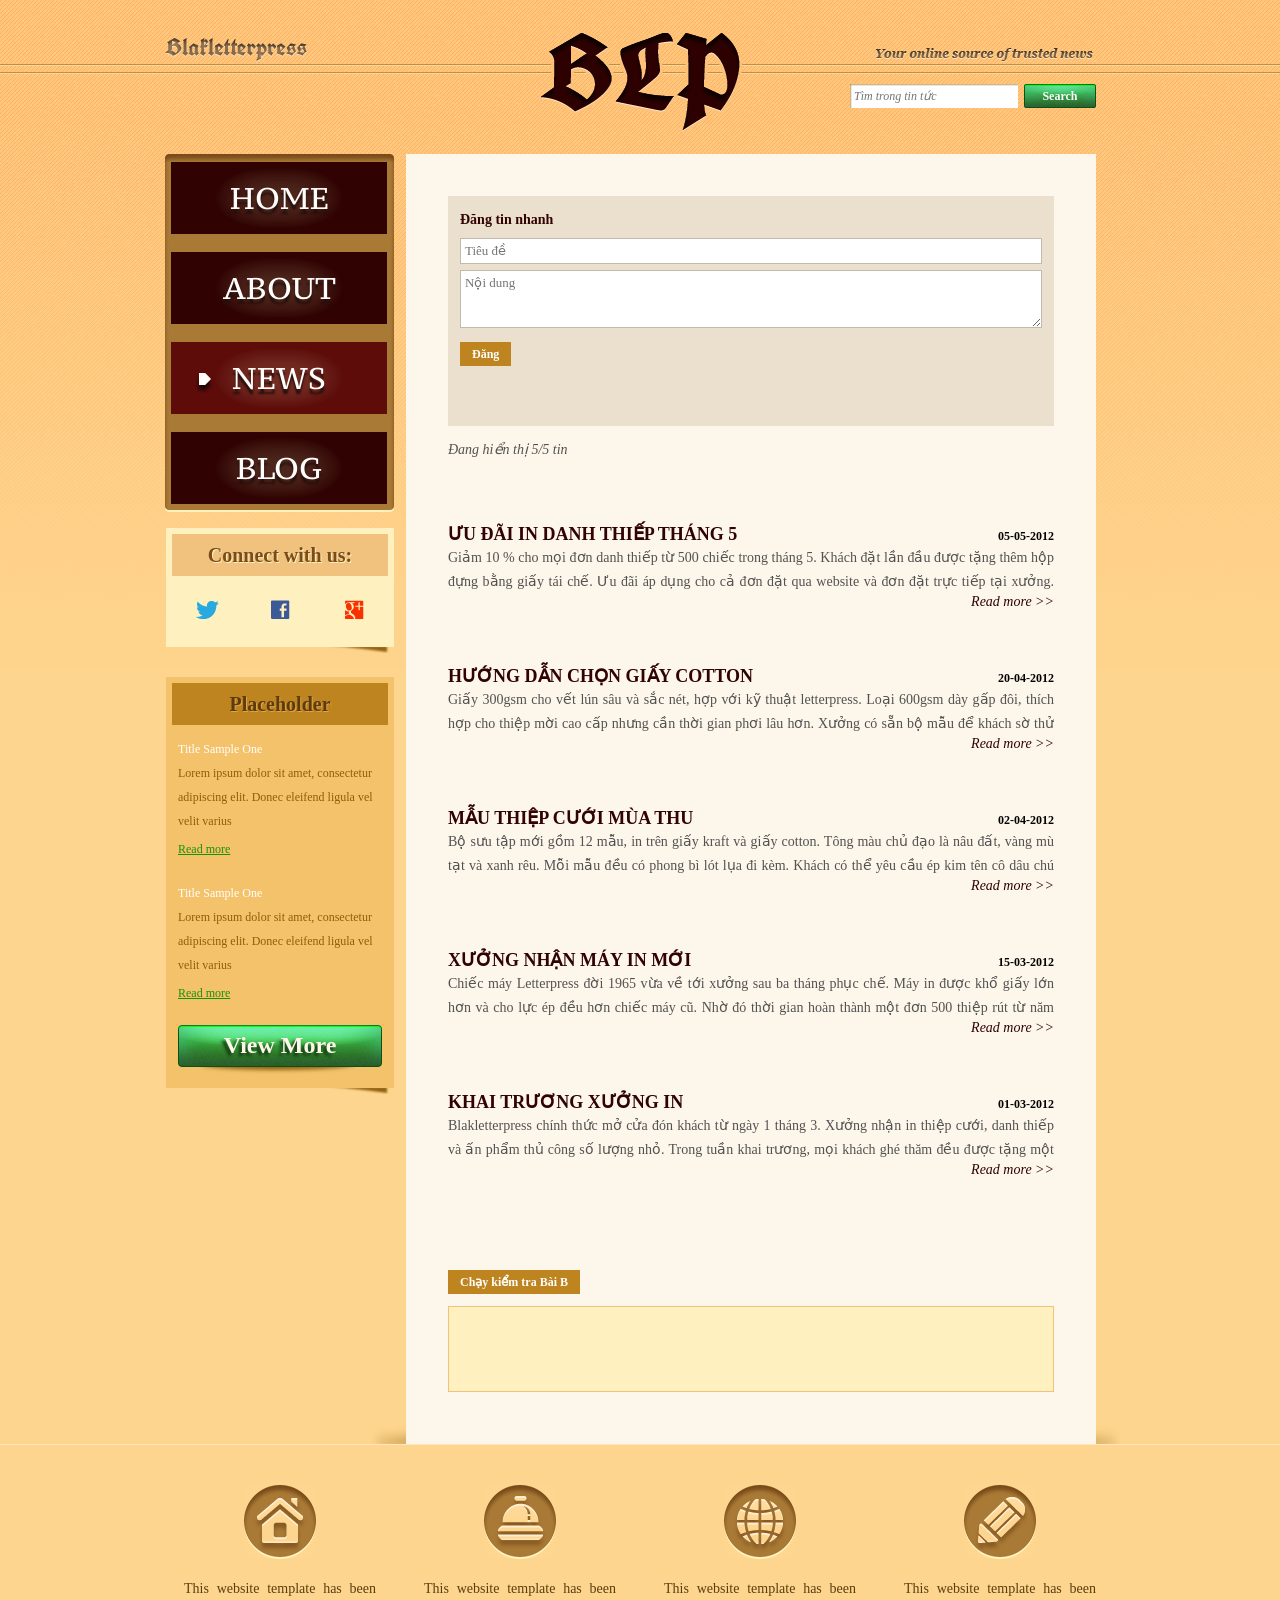
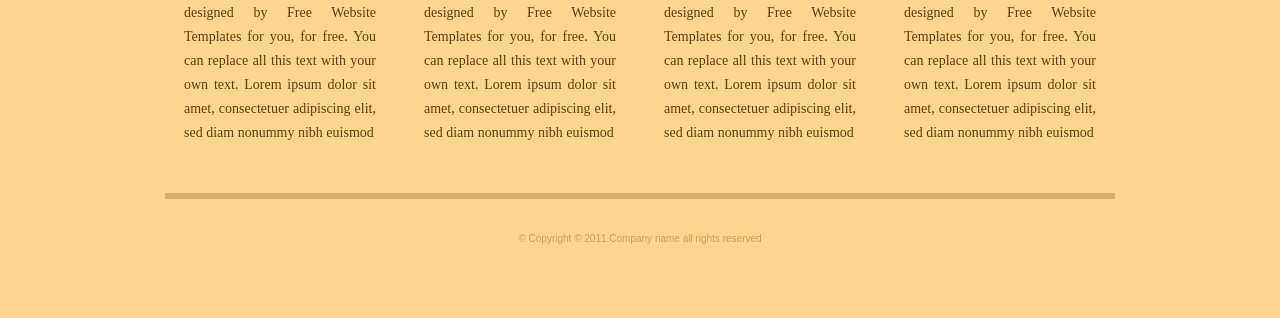
<file: BaiTap4/Bai tap 3 - JS thu vien anh va tin nhanh/news.html>
<!DOCTYPE html>
<!-- Website template by freewebsitetemplates.com -->
<html>
<head>
	<meta charset="UTF-8">
	<title>Bài B – Lọc tin và đăng tin nhanh | Blakletterpress</title>
	<link rel="stylesheet" href="css/style.css" type="text/css">
	<link rel="stylesheet" href="css/bai-js.css" type="text/css">
</head>
<body>
	<div id="page">
		<div id="header">
			<div id="motto">
				<a href="index.html" class="sitename"><img src="images/blakletterpress.png" height="24" width="142" alt="SiteName"></a>
				<p>
					<img src="images/header-text.png" height="14" width="218" alt="Text">
				</p>
			</div>
			<div id="logo">
				<a href="index.html"><img src="images/logo.png" alt="LOGO"></a>
			</div>
			<div id="searchbar">
				<form action="#" method="post">
					<input type="text" id="o-tim-kiem" value="" placeholder="Tìm trong tin tức" class="txtfield">
					<input type="submit" value="Search" class="btn">
				</form>
			</div>
		</div>
		<div id="contents">
			<div id="main">
				<div class="body">
					<div id="them-tin">
						<h4>Đăng tin nhanh</h4>
						<input type="text" id="tin-tieu-de" placeholder="Tiêu đề">
						<textarea id="tin-noi-dung" rows="3" placeholder="Nội dung"></textarea>
						<button type="button" id="nut-dang">Đăng</button>
						<p id="bao-loi"></p>
					</div>
					<p id="bo-dem"></p>
					<ul id="list">
						<li>
							<span class="time">05-05-2012</span>
							<h3>ƯU ĐÃI IN DANH THIẾP THÁNG 5</h3>
							<p>
								Giảm 10 % cho mọi đơn danh thiếp từ 500 chiếc trong tháng 5. Khách đặt lần đầu được tặng thêm hộp đựng bằng giấy tái chế. Ưu đãi áp dụng cho cả đơn đặt qua website và đơn đặt trực tiếp tại xưởng. Mỗi khách hàng được dùng ưu đãi một lần.
							</p>
							<button type="button" class="more">Read more &gt;&gt;</button>
						</li>
						<li>
							<span class="time">20-04-2012</span>
							<h3>HƯỚNG DẪN CHỌN GIẤY COTTON</h3>
							<p>
								Giấy 300gsm cho vết lún sâu và sắc nét, hợp với kỹ thuật letterpress. Loại 600gsm dày gấp đôi, thích hợp cho thiệp mời cao cấp nhưng cần thời gian phơi lâu hơn. Xưởng có sẵn bộ mẫu để khách sờ thử trước khi quyết định. Hãy ghé xưởng vào giờ hành chính để được tư vấn.
							</p>
							<button type="button" class="more">Read more &gt;&gt;</button>
						</li>
						<li>
							<span class="time">02-04-2012</span>
							<h3>MẪU THIỆP CƯỚI MÙA THU</h3>
							<p>
								Bộ sưu tập mới gồm 12 mẫu, in trên giấy kraft và giấy cotton. Tông màu chủ đạo là nâu đất, vàng mù tạt và xanh rêu. Mỗi mẫu đều có phong bì lót lụa đi kèm. Khách có thể yêu cầu ép kim tên cô dâu chú rể.
							</p>
							<button type="button" class="more">Read more &gt;&gt;</button>
						</li>
						<li>
							<span class="time">15-03-2012</span>
							<h3>XƯỞNG NHẬN MÁY IN MỚI</h3>
							<p>
								Chiếc máy Letterpress đời 1965 vừa về tới xưởng sau ba tháng phục chế. Máy in được khổ giấy lớn hơn và cho lực ép đều hơn chiếc máy cũ. Nhờ đó thời gian hoàn thành một đơn 500 thiệp rút từ năm ngày xuống ba ngày. Xưởng mở cửa đón khách tham quan máy vào sáng thứ bảy hằng tuần.
							</p>
							<button type="button" class="more">Read more &gt;&gt;</button>
						</li>
						<li>
							<span class="time">01-03-2012</span>
							<h3>KHAI TRƯƠNG XƯỞNG IN</h3>
							<p>
								Blakletterpress chính thức mở cửa đón khách từ ngày 1 tháng 3. Xưởng nhận in thiệp cưới, danh thiếp và ấn phẩm thủ công số lượng nhỏ. Trong tuần khai trương, mọi khách ghé thăm đều được tặng một tấm bưu thiếp in tay. Rất mong được đón tiếp quý khách.
							</p>
							<button type="button" class="more">Read more &gt;&gt;</button>
						</li>
					</ul>
					<p id="khong-thay" class="an"></p>
					<div id="kiem-tra">
						<button type="button" id="nut-kiem-tra">Chạy kiểm tra Bài B</button>
						<pre id="ket-qua"></pre>
					</div>
				</div>
			</div>
			<div id="sidebar">
				<div id="navigation">
					<div>
						<ul>
							<li>
								<a href="index.html">Home</a>
							</li>
							<li>
								<a href="about.html">About</a>
							</li>
							<li class="selected">
								<a href="news.html">News</a>
							</li>
							<li>
								<a href="blog.html">Blog</a>
							</li>
						</ul>
					</div>
				</div>
				<div class="section">
					<div id="connect">
						<h2>Connect with us:</h2>
						<a href="http://freewebsitetemplates.com/go/twitter/" target="_blank" class="twitter"></a> <a href="http://freewebsitetemplates.com/go/facebook/" target="_blank" class="facebook"></a> <a href="http://freewebsitetemplates.com/go/googleplus/" target="_blank" class="googleplus"></a>
					</div>
				</div>
				<div class="section">
					<div id="posts">
						<h2>Placeholder</h2>
						<ul>
							<li>
								<h5>Title Sample One</h5>
								<p>
									Lorem ipsum dolor sit amet, consectetur adipiscing elit. Donec eleifend ligula vel velit varius
								</p>
								<a href="news.html" class="more">Read more</a>
							</li>
							<li>
								<h5>Title Sample One</h5>
								<p>
									Lorem ipsum dolor sit amet, consectetur adipiscing elit. Donec eleifend ligula vel velit varius
								</p>
								<a href="news.html" class="more">Read more</a>
							</li>
						</ul>
						<a href="news.html" class="btn2">View More</a>
					</div>
				</div>
			</div>
		</div>
		<div id="footer">
			<div>
				<ul id="featured">
					<li>
						<a href="index.html" class="home"></a>
						<p>
							This website template has been designed by Free Website Templates for you, for free. You can replace all this text with your own text. Lorem ipsum dolor sit amet, consectetuer adipiscing elit, sed diam nonummy nibh euismod
						</p>
					</li>
					<li>
						<a href="index.html" class="bell"></a>
						<p>
							This website template has been designed by Free Website Templates for you, for free. You can replace all this text with your own text. Lorem ipsum dolor sit amet, consectetuer adipiscing elit, sed diam nonummy nibh euismod
						</p>
					</li>
					<li>
						<a href="index.html" class="globe"></a>
						<p>
							This website template has been designed by Free Website Templates for you, for free. You can replace all this text with your own text. Lorem ipsum dolor sit amet, consectetuer adipiscing elit, sed diam nonummy nibh euismod
						</p>
					</li>
					<li>
						<a href="index.html" class="pencil"></a>
						<p>
							This website template has been designed by Free Website Templates for you, for free. You can replace all this text with your own text. Lorem ipsum dolor sit amet, consectetuer adipiscing elit, sed diam nonummy nibh euismod
						</p>
					</li>
				</ul>
				<p id="footnote">
					© Copyright © 2011.Company name all rights reserved
				</p>
			</div>
		</div>
	</div>
	<script src="js/ho-tro.js"></script>
	<script src="js/bai-b-tin-nhanh.js"></script>
	<script src="js/kiem-tra.js"></script>
</body>
</html>
</file>
<file: css/style.css>
/* Website template by freewebsitetemplates.com */
@font-face {
	font-family: 'PTSerif-Caption';
	src: url('../fonts/PT_Serif-Caption-Web-Regular.eot');
	src: local('☺'), url('../fonts/PT_Serif-Caption-Web-Regular.woff') format('woff'), url('../fonts/PT_Serif-Caption-Web-Regular.ttf') format('truetype'), url('../fonts/PT_Serif-Caption-Web-Regular.svg') format('svg');
	font-weight: normal;
	font-style: normal;
}
@font-face {
	font-family: 'UnifrakturCook-Bold';
	src: url('../fonts/UnifrakturCook-Bold.eot');
	src: local('☺'), url('../fonts/UnifrakturCook-Bold.woff') format('woff'), url('../fonts/UnifrakturCook-Bold.ttf') format('truetype'), url('../fonts/UnifrakturCook-Bold.svg') format('svg');
	font-weight: normal;
	font-style: normal;
}
body {
	background: #fed58e url(../images/bg-body.png) repeat-x left top;
	font-family: Georgia, "Times New Roman", Times, serif;
	margin: 0;
}
#background {
}
#page {
	width: 960px;
	margin: 0 auto;
}
img {
	border: 0;
}
/*------------------------------ SPRITES ------------------------------*/
.btn, .btn2, #searchbar form input.txtfield, #navigation li, #navigation li a:hover, #navigation li.selected a {
	background: url(../images/interface.png) no-repeat;
}
#navigation, #navigation > div, #navigation ul {
	background-image: url(../images/bg-navigation.png);
	background-repeat: no-repeat;
}
#connect > a, #featured li > a {
	background: url(../images/icons.png) no-repeat;
}
.btn {
	background-position: -178px 0;
	color: #fcfefc;
	cursor: pointer;
	font-family: Georgia, "Times New Roman", Times, serif;
	font-size: 12px;
	font-weight: bold;
	height: 24px;
	line-height: 24px;
	width: 72px;
	padding: 0 0 4px;
	text-align: center;
}
.btn:hover {
	background-position: -260px 0;
}
.btn2 {
	background-position: 0 -32px;
	display: block;
	color: #fdf6ea;
	font-family: Georgia, "Times New Roman", Times, serif;
	font-size: 24px;
	font-weight: bold;
	height: 51px;
	line-height: 40px;
	width: 204px;
	text-align: center;
	text-decoration: none;
	text-shadow: -3px 3px 3px #173c13;
}
.btn2:hover {
	background-position: -216px -31px;
}
/*------------------------------ HEADER ------------------------------*/
#header {
	height: 106px;
	padding: 24px 0;
	text-align: center;
	position: relative
}
/** motto **/
#motto {
	text-align: right;
	padding: 13px 27px 15px 0;
}
a.sitename {
	float: left;
	display: inline-block;
	font-family: "UnifrakturCook-Bold";
	font-size: 24px;
	height: 24px;
	margin-left: 5px;
}
#motto p {
	display: inline-block;
	height: 24px;
	line-height: 24px;
	margin: 8px 0 0;
}
/** Logo **/
#logo {
	display: inline-block;
	position: absolute;
	left: 360px;
	top: 24px;
}
/** Searchbar **/
#searchbar {
	padding: 0 24px 15px 0;
	text-align: right;
}
#searchbar form {
	display: inline-block;
*float: right; /** Needed for IE7 **/
}
#searchbar form input {
	float: left;
	border: 0;
	margin: 0;
}
#searchbar input.txtfield {
	background-position: 0 0;
	color: #c3baaf;
	font-family: Georgia, "Times New Roman", Times, serif;
	font-size: 12px;
	font-style: italic;
	height: 24px;
	line-height: 24px;
	width: 160px;
	margin: 0 6px 0 0;
	padding: 0 4px;
}
/*------------------------------ CONTENTS ------------------------------*/
#contents {
	background: url(../images/content-shadow.png) no-repeat right bottom;
*display: inline-block; /** Needed for IE7 **/
}
#contents:after {
	clear:both;
	content:"";
	display:block;
	height:0;
	line-height:0;
	visibility:hidden;
}
#contents h1 {
	color: #7e501c;
	font-size: 31px;
	font-weight: normal;
	margin: 0 0 30px;
	text-align: justify;
	text-shadow: 0 3px #fdf2be;
}
#contents h1 a {
	color: #7e501c;
}
#contents h1 em {
	font-weight: bold;
	text-transform: uppercase;
}
#contents h2 {
	font-size: 20px;
	line-height: 42px;
	margin: 0 0 24px;
	text-align: center;
}
#contents h3 {
	color: #300302;
	font-size: 18px;
	line-height: 24px;
	margin: 0 0 0;
	text-transform: uppercase;
}
#contents h4 {
	color: #300302;
	font-size: 14px;
	line-height: 24px;
	margin: 0;
}
#contents p {
	color: #525252;
	font-size: 14px;
	line-height: 24px;
	margin: 0;
	padding: 0 0 30px;
	text-align: justify;
}
#contents p a {
	color: #525252;
}
#contents p a:hover {
	color: #e19320;
}
/** MAIN **/
#main {
	float: right;
	background-color: #fdf6ea;
	min-height: 982px;
	width: 666px;
	margin: 0 24px 0 12px;
	padding: 12px 12px 22px;
}
#main div.body {
	padding: 0 30px;
}
/** list **/
#list {
	list-style: none;
	margin: 30px 0;
	padding: 0;
}
#list li {
	display: inline-block;
	width: 100%;
	margin: 0 0 54px;
}
#list span.time {
	float: right;
	font-size: 12px;
	font-weight: bold;
	margin: 7px 0 0;
}
#list li p {
	padding-bottom: 0;
}
#list li a.more {
	float: right;
	color: #300302;
	font-size: 14px;
	font-style: italic;
}
#list li a.more:hover {
	color: #097a07;
}
/** pagination **/
#pagination {
	font-family: Arial, Helvetica, sans-serif;
	font-size: 12px;
	text-align: center;
}
#pagination a {
	color: #a2a2a1;
	margin: 0 3px;
	padding: 0 2px;
	text-decoration: none;
}
#pagination a:hover {
	color: #be841f;
}
/** gallery **/
#gallery {
	margin: 0 0 36px;
}
#gallery > div {
	margin: 0 0 14px;
}
#gallery ul {
	background-color: #ebe0ce;
	display: inline-block;
	list-style: none;
	width: 606px;
	margin: 0;
	padding: 6px 30px;
}
#gallery ul li {
	float: left;
	cursor: pointer;
	height: 48px;
	width: 78px;
	margin: 0 11px;
}
#gallery ul li:hover {
	filter:alpha(opacity=80);
	opacity: 0.8;
}
/** SIDEBAR **/
#sidebar {
	float: left;
	height: auto;
	width: 229px;
	margin-left: 5px;
}
#sidebar div.section {
	background: url(../images/box-shadow-bottom.png) no-repeat left bottom;
	margin: 0 0 24px;
	padding: 0 0 6px;
}
/** Navigation **/
#navigation {
	background-position: -468px bottom;
	margin: 0 0 16px;
	padding: 0 0 8px;
}
#navigation > div {
	background-position: 0 top;
	padding: 8px 0 0;
}
#navigation ul {
	background-position: -234px top;
	background-repeat: repeat-y;
	list-style: none;
	margin: 0;
	padding: 0 6px;
}
#navigation li {
	background-position: 0 -90px;
	height: 72px;
	width: 216px;
	margin-top: 18px;
}
#navigation li:hover, #navigation li.selected {
	background-position: -226px -90px;
}
#navigation li:first-child {
	margin-top: 0;
}
#navigation li a {
	color: #fffefd;
	display: block;
	font: 30px/72px "PTSerif-Caption";
	text-align: center;
	text-decoration: none;
	text-transform: uppercase;
	text-shadow: 0 5px 2px #27100c;
}
#navigation li a:hover, #navigation li.selected a {
	background-position: 24px -162px;
}
/** connect **/
#connect {
	background-color: #fef1bf;
	margin-left: 1px;
	padding: 6px;
}
#connect h2 {
	background-color: #f0c27e;
	color: #7b4c1a;
	text-shadow: 1px 1px #fdf2be;
}
#connect > a {
	display: inline-block;
	height: 19px;
	width: 23px;
	margin: 0 24px 18px;
}
#connect a.twitter {
	background-position: 0 0;
}
#connect a.facebook {
	background-position: -72px 0;
	width: 19px;
}
#connect a.googleplus {
	background-position: -141px 0;
	width: 22px;
}
/** Post **/
#posts {
	background-color: #f4c26b;
	margin-left: 1px;
	padding: 6px;
}
#posts h2 {
	background-color: #be841f;
	color: #5c3b10;
	margin-bottom: 12px;
	text-shadow: 1px 1px #dfa643;
}
#posts ul {
	list-style: none;
	margin: 0;
	padding: 0 6px;
	overflow: hidden;
}
#posts li {
	margin: 0 0 24px;
}
#posts h5 {
	color: #fff;
	font-size: 12px;
	font-weight: normal;
	line-height: 24px;
	margin: 0;
}
#posts p {
	color: #8f5e08;
	font-size: 12px;
	padding-bottom: 6px;
	text-align: left;
}
#posts a.more {
	color: #199209;
	font-size: 12px;
}
#posts a.more:hover {
	color: #bb8528;
}
#posts a.btn2 {
	margin: 0 auto 6px;
}
/** hover states **/
#contents h1 a:hover, #posts p a:hover {
	text-decoration: none;
}
/*------------------------------ FOOTER ------------------------------*/
#footer {
	border-top: 1px solid #ffe6bc;
	width: 100%;
	padding: 40px 0;
	position: absolute;
	left: 0;
}
#footer > div {
	width: 960px;
	margin: 0 auto;
}
/** featured **/
#featured {
	display: inline-block;
	list-style: none;
	margin: 0 0 30px;
	padding: 0;
}
#featured li {
	float: left;
	width: 192px;
	margin: 0 24px;
}
#featured li > a {
	display: block;
	height: 74px;
	width: 72px;
	margin: 0 auto 18px;
}
#featured li a.home {
	background-position: -91px -27px;
}
#featured li a.bell {
	background-position: -91px -112px;
}
#featured li a.globe {
	background-position: -91px -196px;
}
#featured li a.pencil {
	background-position: -91px -280px;
}
#featured li a.home:hover {
	background-position: 0 -27px;
}
#featured li a.bell:hover {
	background-position: 0 -112px;
}
#featured li a.globe:hover {
	background-position: 0 -196px;
}
#featured li a.pencil:hover {
	background-position: 0 -280px;
}
#featured li p {
	color: #593e0f;
	font: 14px/24px "Times New Roman", Times, serif;
	text-align: justify;
}
#featured li p a {
	color: #593e0f;
}
#featured li p a:hover {
	color: #bb8528;
}
#footnote {
	color: #c89f59;
	font-family: "Trebuchet MS", Arial, Helvetica, sans-serif;
	font-size: 10px;
	width: 950px;
	border-top: 6px solid #d6ae6a;
	margin: 0 auto;
	padding: 34px 0;
	text-align: center;
}
</file>
<file: BaiTap4/Bai tap 2 - JS tin tuc va gio hang/css/style.css>
/* Website template by freewebsitetemplates.com */
@font-face {
	font-family: 'PTSerif-Caption';
	src: url('../fonts/PT_Serif-Caption-Web-Regular.eot');
	src: local('☺'), url('../fonts/PT_Serif-Caption-Web-Regular.woff') format('woff'), url('../fonts/PT_Serif-Caption-Web-Regular.ttf') format('truetype'), url('../fonts/PT_Serif-Caption-Web-Regular.svg') format('svg');
	font-weight: normal;
	font-style: normal;
}
@font-face {
	font-family: 'UnifrakturCook-Bold';
	src: url('../fonts/UnifrakturCook-Bold.eot');
	src: local('☺'), url('../fonts/UnifrakturCook-Bold.woff') format('woff'), url('../fonts/UnifrakturCook-Bold.ttf') format('truetype'), url('../fonts/UnifrakturCook-Bold.svg') format('svg');
	font-weight: normal;
	font-style: normal;
}
body {
	background: #fed58e url(../images/bg-body.png) repeat-x left top;
	font-family: Georgia, "Times New Roman", Times, serif;
	margin: 0;
}
#background {
}
#page {
	width: 960px;
	margin: 0 auto;
}
img {
	border: 0;
}
/*------------------------------ SPRITES ------------------------------*/
.btn, .btn2, #searchbar form input.txtfield, #navigation li, #navigation li a:hover, #navigation li.selected a {
	background: url(../images/interface.png) no-repeat;
}
#navigation, #navigation > div, #navigation ul {
	background-image: url(../images/bg-navigation.png);
	background-repeat: no-repeat;
}
#connect > a, #featured li > a {
	background: url(../images/icons.png) no-repeat;
}
.btn {
	background-position: -178px 0;
	color: #fcfefc;
	cursor: pointer;
	font-family: Georgia, "Times New Roman", Times, serif;
	font-size: 12px;
	font-weight: bold;
	height: 24px;
	line-height: 24px;
	width: 72px;
	padding: 0 0 4px;
	text-align: center;
}
.btn:hover {
	background-position: -260px 0;
}
.btn2 {
	background-position: 0 -32px;
	display: block;
	color: #fdf6ea;
	font-family: Georgia, "Times New Roman", Times, serif;
	font-size: 24px;
	font-weight: bold;
	height: 51px;
	line-height: 40px;
	width: 204px;
	text-align: center;
	text-decoration: none;
	text-shadow: -3px 3px 3px #173c13;
}
.btn2:hover {
	background-position: -216px -31px;
}
/*------------------------------ HEADER ------------------------------*/
#header {
	height: 106px;
	padding: 24px 0;
	text-align: center;
	position: relative
}
/** motto **/
#motto {
	text-align: right;
	padding: 13px 27px 15px 0;
}
a.sitename {
	float: left;
	display: inline-block;
	font-family: "UnifrakturCook-Bold";
	font-size: 24px;
	height: 24px;
	margin-left: 5px;
}
#motto p {
	display: inline-block;
	height: 24px;
	line-height: 24px;
	margin: 8px 0 0;
}
/** Logo **/
#logo {
	display: inline-block;
	position: absolute;
	left: 360px;
	top: 24px;
}
/** Searchbar **/
#searchbar {
	padding: 0 24px 15px 0;
	text-align: right;
}
#searchbar form {
	display: inline-block;
*float: right; /** Needed for IE7 **/
}
#searchbar form input {
	float: left;
	border: 0;
	margin: 0;
}
#searchbar input.txtfield {
	background-position: 0 0;
	color: #c3baaf;
	font-family: Georgia, "Times New Roman", Times, serif;
	font-size: 12px;
	font-style: italic;
	height: 24px;
	line-height: 24px;
	width: 160px;
	margin: 0 6px 0 0;
	padding: 0 4px;
}
/*------------------------------ CONTENTS ------------------------------*/
#contents {
	background: url(../images/content-shadow.png) no-repeat right bottom;
*display: inline-block; /** Needed for IE7 **/
}
#contents:after {
	clear:both;
	content:"";
	display:block;
	height:0;
	line-height:0;
	visibility:hidden;
}
#contents h1 {
	color: #7e501c;
	font-size: 31px;
	font-weight: normal;
	margin: 0 0 30px;
	text-align: justify;
	text-shadow: 0 3px #fdf2be;
}
#contents h1 a {
	color: #7e501c;
}
#contents h1 em {
	font-weight: bold;
	text-transform: uppercase;
}
#contents h2 {
	font-size: 20px;
	line-height: 42px;
	margin: 0 0 24px;
	text-align: center;
}
#contents h3 {
	color: #300302;
	font-size: 18px;
	line-height: 24px;
	margin: 0 0 0;
	text-transform: uppercase;
}
#contents h4 {
	color: #300302;
	font-size: 14px;
	line-height: 24px;
	margin: 0;
}
#contents p {
	color: #525252;
	font-size: 14px;
	line-height: 24px;
	margin: 0;
	padding: 0 0 30px;
	text-align: justify;
}
#contents p a {
	color: #525252;
}
#contents p a:hover {
	color: #e19320;
}
/** MAIN **/
#main {
	float: right;
	background-color: #fdf6ea;
	min-height: 982px;
	width: 666px;
	margin: 0 24px 0 12px;
	padding: 12px 12px 22px;
}
#main div.body {
	padding: 0 30px;
}
/** list **/
#list {
	list-style: none;
	margin: 30px 0;
	padding: 0;
}
#list li {
	display: inline-block;
	width: 100%;
	margin: 0 0 54px;
}
#list span.time {
	float: right;
	font-size: 12px;
	font-weight: bold;
	margin: 7px 0 0;
}
#list li p {
	padding-bottom: 0;
}
#list li a.more {
	float: right;
	color: #300302;
	font-size: 14px;
	font-style: italic;
}
#list li a.more:hover {
	color: #097a07;
}
/** pagination **/
#pagination {
	font-family: Arial, Helvetica, sans-serif;
	font-size: 12px;
	text-align: center;
}
#pagination a {
	color: #a2a2a1;
	margin: 0 3px;
	padding: 0 2px;
	text-decoration: none;
}
#pagination a:hover {
	color: #be841f;
}
/** gallery **/
#gallery {
	margin: 0 0 36px;
}
#gallery > div {
	margin: 0 0 14px;
}
#gallery ul {
	background-color: #ebe0ce;
	display: inline-block;
	list-style: none;
	width: 606px;
	margin: 0;
	padding: 6px 30px;
}
#gallery ul li {
	float: left;
	cursor: pointer;
	height: 48px;
	width: 78px;
	margin: 0 11px;
}
#gallery ul li:hover {
	filter:alpha(opacity=80);
	opacity: 0.8;
}
/** SIDEBAR **/
#sidebar {
	float: left;
	height: auto;
	width: 229px;
	margin-left: 5px;
}
#sidebar div.section {
	background: url(../images/box-shadow-bottom.png) no-repeat left bottom;
	margin: 0 0 24px;
	padding: 0 0 6px;
}
/** Navigation **/
#navigation {
	background-position: -468px bottom;
	margin: 0 0 16px;
	padding: 0 0 8px;
}
#navigation > div {
	background-position: 0 top;
	padding: 8px 0 0;
}
#navigation ul {
	background-position: -234px top;
	background-repeat: repeat-y;
	list-style: none;
	margin: 0;
	padding: 0 6px;
}
#navigation li {
	background-position: 0 -90px;
	height: 72px;
	width: 216px;
	margin-top: 18px;
}
#navigation li:hover, #navigation li.selected {
	background-position: -226px -90px;
}
#navigation li:first-child {
	margin-top: 0;
}
#navigation li a {
	color: #fffefd;
	display: block;
	font: 30px/72px "PTSerif-Caption";
	text-align: center;
	text-decoration: none;
	text-transform: uppercase;
	text-shadow: 0 5px 2px #27100c;
}
#navigation li a:hover, #navigation li.selected a {
	background-position: 24px -162px;
}
/** connect **/
#connect {
	background-color: #fef1bf;
	margin-left: 1px;
	padding: 6px;
}
#connect h2 {
	background-color: #f0c27e;
	color: #7b4c1a;
	text-shadow: 1px 1px #fdf2be;
}
#connect > a {
	display: inline-block;
	height: 19px;
	width: 23px;
	margin: 0 24px 18px;
}
#connect a.twitter {
	background-position: 0 0;
}
#connect a.facebook {
	background-position: -72px 0;
	width: 19px;
}
#connect a.googleplus {
	background-position: -141px 0;
	width: 22px;
}
/** Post **/
#posts {
	background-color: #f4c26b;
	margin-left: 1px;
	padding: 6px;
}
#posts h2 {
	background-color: #be841f;
	color: #5c3b10;
	margin-bottom: 12px;
	text-shadow: 1px 1px #dfa643;
}
#posts ul {
	list-style: none;
	margin: 0;
	padding: 0 6px;
	overflow: hidden;
}
#posts li {
	margin: 0 0 24px;
}
#posts h5 {
	color: #fff;
	font-size: 12px;
	font-weight: normal;
	line-height: 24px;
	margin: 0;
}
#posts p {
	color: #8f5e08;
	font-size: 12px;
	padding-bottom: 6px;
	text-align: left;
}
#posts a.more {
	color: #199209;
	font-size: 12px;
}
#posts a.more:hover {
	color: #bb8528;
}
#posts a.btn2 {
	margin: 0 auto 6px;
}
/** hover states **/
#contents h1 a:hover, #posts p a:hover {
	text-decoration: none;
}
/*------------------------------ FOOTER ------------------------------*/
#footer {
	border-top: 1px solid #ffe6bc;
	width: 100%;
	padding: 40px 0;
	position: absolute;
	left: 0;
}
#footer > div {
	width: 960px;
	margin: 0 auto;
}
/** featured **/
#featured {
	display: inline-block;
	list-style: none;
	margin: 0 0 30px;
	padding: 0;
}
#featured li {
	float: left;
	width: 192px;
	margin: 0 24px;
}
#featured li > a {
	display: block;
	height: 74px;
	width: 72px;
	margin: 0 auto 18px;
}
#featured li a.home {
	background-position: -91px -27px;
}
#featured li a.bell {
	background-position: -91px -112px;
}
#featured li a.globe {
	background-position: -91px -196px;
}
#featured li a.pencil {
	background-position: -91px -280px;
}
#featured li a.home:hover {
	background-position: 0 -27px;
}
#featured li a.bell:hover {
	background-position: 0 -112px;
}
#featured li a.globe:hover {
	background-position: 0 -196px;
}
#featured li a.pencil:hover {
	background-position: 0 -280px;
}
#featured li p {
	color: #593e0f;
	font: 14px/24px "Times New Roman", Times, serif;
	text-align: justify;
}
#featured li p a {
	color: #593e0f;
}
#featured li p a:hover {
	color: #bb8528;
}
#footnote {
	color: #c89f59;
	font-family: "Trebuchet MS", Arial, Helvetica, sans-serif;
	font-size: 10px;
	width: 950px;
	border-top: 6px solid #d6ae6a;
	margin: 0 auto;
	padding: 34px 0;
	text-align: center;
}
</file>
<file: BaiTap4/Bai tap 2 - JS tin tuc va gio hang/css/bai-js.css>
/* Bổ sung cho bài thực hành JavaScript — không sửa css/style.css gốc */
#ket-qua {
	background-color: #fef1bf;
	border: 1px solid #f0c27e;
	color: #300302;
	font: 13px/20px Consolas, "Courier New", monospace;
	min-height: 120px;
	margin: 12px 0 30px;
	padding: 12px;
	white-space: pre-wrap;
}
#contents code {
	background-color: #ebe0ce;
	font-family: Consolas, "Courier New", monospace;
	padding: 0 3px;
}
</file>
<file: BaiTap4/Bai tap 3 - JS thu vien anh va tin nhanh/css/style.css>
/* Website template by freewebsitetemplates.com */
@font-face {
	font-family: 'PTSerif-Caption';
	src: url('../fonts/PT_Serif-Caption-Web-Regular.eot');
	src: local('☺'), url('../fonts/PT_Serif-Caption-Web-Regular.woff') format('woff'), url('../fonts/PT_Serif-Caption-Web-Regular.ttf') format('truetype'), url('../fonts/PT_Serif-Caption-Web-Regular.svg') format('svg');
	font-weight: normal;
	font-style: normal;
}
@font-face {
	font-family: 'UnifrakturCook-Bold';
	src: url('../fonts/UnifrakturCook-Bold.eot');
	src: local('☺'), url('../fonts/UnifrakturCook-Bold.woff') format('woff'), url('../fonts/UnifrakturCook-Bold.ttf') format('truetype'), url('../fonts/UnifrakturCook-Bold.svg') format('svg');
	font-weight: normal;
	font-style: normal;
}
body {
	background: #fed58e url(../images/bg-body.png) repeat-x left top;
	font-family: Georgia, "Times New Roman", Times, serif;
	margin: 0;
}
#background {
}
#page {
	width: 960px;
	margin: 0 auto;
}
img {
	border: 0;
}
/*------------------------------ SPRITES ------------------------------*/
.btn, .btn2, #searchbar form input.txtfield, #navigation li, #navigation li a:hover, #navigation li.selected a {
	background: url(../images/interface.png) no-repeat;
}
#navigation, #navigation > div, #navigation ul {
	background-image: url(../images/bg-navigation.png);
	background-repeat: no-repeat;
}
#connect > a, #featured li > a {
	background: url(../images/icons.png) no-repeat;
}
.btn {
	background-position: -178px 0;
	color: #fcfefc;
	cursor: pointer;
	font-family: Georgia, "Times New Roman", Times, serif;
	font-size: 12px;
	font-weight: bold;
	height: 24px;
	line-height: 24px;
	width: 72px;
	padding: 0 0 4px;
	text-align: center;
}
.btn:hover {
	background-position: -260px 0;
}
.btn2 {
	background-position: 0 -32px;
	display: block;
	color: #fdf6ea;
	font-family: Georgia, "Times New Roman", Times, serif;
	font-size: 24px;
	font-weight: bold;
	height: 51px;
	line-height: 40px;
	width: 204px;
	text-align: center;
	text-decoration: none;
	text-shadow: -3px 3px 3px #173c13;
}
.btn2:hover {
	background-position: -216px -31px;
}
/*------------------------------ HEADER ------------------------------*/
#header {
	height: 106px;
	padding: 24px 0;
	text-align: center;
	position: relative
}
/** motto **/
#motto {
	text-align: right;
	padding: 13px 27px 15px 0;
}
a.sitename {
	float: left;
	display: inline-block;
	font-family: "UnifrakturCook-Bold";
	font-size: 24px;
	height: 24px;
	margin-left: 5px;
}
#motto p {
	display: inline-block;
	height: 24px;
	line-height: 24px;
	margin: 8px 0 0;
}
/** Logo **/
#logo {
	display: inline-block;
	position: absolute;
	left: 360px;
	top: 24px;
}
/** Searchbar **/
#searchbar {
	padding: 0 24px 15px 0;
	text-align: right;
}
#searchbar form {
	display: inline-block;
*float: right; /** Needed for IE7 **/
}
#searchbar form input {
	float: left;
	border: 0;
	margin: 0;
}
#searchbar input.txtfield {
	background-position: 0 0;
	color: #c3baaf;
	font-family: Georgia, "Times New Roman", Times, serif;
	font-size: 12px;
	font-style: italic;
	height: 24px;
	line-height: 24px;
	width: 160px;
	margin: 0 6px 0 0;
	padding: 0 4px;
}
/*------------------------------ CONTENTS ------------------------------*/
#contents {
	background: url(../images/content-shadow.png) no-repeat right bottom;
*display: inline-block; /** Needed for IE7 **/
}
#contents:after {
	clear:both;
	content:"";
	display:block;
	height:0;
	line-height:0;
	visibility:hidden;
}
#contents h1 {
	color: #7e501c;
	font-size: 31px;
	font-weight: normal;
	margin: 0 0 30px;
	text-align: justify;
	text-shadow: 0 3px #fdf2be;
}
#contents h1 a {
	color: #7e501c;
}
#contents h1 em {
	font-weight: bold;
	text-transform: uppercase;
}
#contents h2 {
	font-size: 20px;
	line-height: 42px;
	margin: 0 0 24px;
	text-align: center;
}
#contents h3 {
	color: #300302;
	font-size: 18px;
	line-height: 24px;
	margin: 0 0 0;
	text-transform: uppercase;
}
#contents h4 {
	color: #300302;
	font-size: 14px;
	line-height: 24px;
	margin: 0;
}
#contents p {
	color: #525252;
	font-size: 14px;
	line-height: 24px;
	margin: 0;
	padding: 0 0 30px;
	text-align: justify;
}
#contents p a {
	color: #525252;
}
#contents p a:hover {
	color: #e19320;
}
/** MAIN **/
#main {
	float: right;
	background-color: #fdf6ea;
	min-height: 982px;
	width: 666px;
	margin: 0 24px 0 12px;
	padding: 12px 12px 22px;
}
#main div.body {
	padding: 0 30px;
}
/** list **/
#list {
	list-style: none;
	margin: 30px 0;
	padding: 0;
}
#list li {
	display: inline-block;
	width: 100%;
	margin: 0 0 54px;
}
#list span.time {
	float: right;
	font-size: 12px;
	font-weight: bold;
	margin: 7px 0 0;
}
#list li p {
	padding-bottom: 0;
}
#list li a.more {
	float: right;
	color: #300302;
	font-size: 14px;
	font-style: italic;
}
#list li a.more:hover {
	color: #097a07;
}
/** pagination **/
#pagination {
	font-family: Arial, Helvetica, sans-serif;
	font-size: 12px;
	text-align: center;
}
#pagination a {
	color: #a2a2a1;
	margin: 0 3px;
	padding: 0 2px;
	text-decoration: none;
}
#pagination a:hover {
	color: #be841f;
}
/** gallery **/
#gallery {
	margin: 0 0 36px;
}
#gallery > div {
	margin: 0 0 14px;
}
#gallery ul {
	background-color: #ebe0ce;
	display: inline-block;
	list-style: none;
	width: 606px;
	margin: 0;
	padding: 6px 30px;
}
#gallery ul li {
	float: left;
	cursor: pointer;
	height: 48px;
	width: 78px;
	margin: 0 11px;
}
#gallery ul li:hover {
	filter:alpha(opacity=80);
	opacity: 0.8;
}
/** SIDEBAR **/
#sidebar {
	float: left;
	height: auto;
	width: 229px;
	margin-left: 5px;
}
#sidebar div.section {
	background: url(../images/box-shadow-bottom.png) no-repeat left bottom;
	margin: 0 0 24px;
	padding: 0 0 6px;
}
/** Navigation **/
#navigation {
	background-position: -468px bottom;
	margin: 0 0 16px;
	padding: 0 0 8px;
}
#navigation > div {
	background-position: 0 top;
	padding: 8px 0 0;
}
#navigation ul {
	background-position: -234px top;
	background-repeat: repeat-y;
	list-style: none;
	margin: 0;
	padding: 0 6px;
}
#navigation li {
	background-position: 0 -90px;
	height: 72px;
	width: 216px;
	margin-top: 18px;
}
#navigation li:hover, #navigation li.selected {
	background-position: -226px -90px;
}
#navigation li:first-child {
	margin-top: 0;
}
#navigation li a {
	color: #fffefd;
	display: block;
	font: 30px/72px "PTSerif-Caption";
	text-align: center;
	text-decoration: none;
	text-transform: uppercase;
	text-shadow: 0 5px 2px #27100c;
}
#navigation li a:hover, #navigation li.selected a {
	background-position: 24px -162px;
}
/** connect **/
#connect {
	background-color: #fef1bf;
	margin-left: 1px;
	padding: 6px;
}
#connect h2 {
	background-color: #f0c27e;
	color: #7b4c1a;
	text-shadow: 1px 1px #fdf2be;
}
#connect > a {
	display: inline-block;
	height: 19px;
	width: 23px;
	margin: 0 24px 18px;
}
#connect a.twitter {
	background-position: 0 0;
}
#connect a.facebook {
	background-position: -72px 0;
	width: 19px;
}
#connect a.googleplus {
	background-position: -141px 0;
	width: 22px;
}
/** Post **/
#posts {
	background-color: #f4c26b;
	margin-left: 1px;
	padding: 6px;
}
#posts h2 {
	background-color: #be841f;
	color: #5c3b10;
	margin-bottom: 12px;
	text-shadow: 1px 1px #dfa643;
}
#posts ul {
	list-style: none;
	margin: 0;
	padding: 0 6px;
	overflow: hidden;
}
#posts li {
	margin: 0 0 24px;
}
#posts h5 {
	color: #fff;
	font-size: 12px;
	font-weight: normal;
	line-height: 24px;
	margin: 0;
}
#posts p {
	color: #8f5e08;
	font-size: 12px;
	padding-bottom: 6px;
	text-align: left;
}
#posts a.more {
	color: #199209;
	font-size: 12px;
}
#posts a.more:hover {
	color: #bb8528;
}
#posts a.btn2 {
	margin: 0 auto 6px;
}
/** hover states **/
#contents h1 a:hover, #posts p a:hover {
	text-decoration: none;
}
/*------------------------------ FOOTER ------------------------------*/
#footer {
	border-top: 1px solid #ffe6bc;
	width: 100%;
	padding: 40px 0;
	position: absolute;
	left: 0;
}
#footer > div {
	width: 960px;
	margin: 0 auto;
}
/** featured **/
#featured {
	display: inline-block;
	list-style: none;
	margin: 0 0 30px;
	padding: 0;
}
#featured li {
	float: left;
	width: 192px;
	margin: 0 24px;
}
#featured li > a {
	display: block;
	height: 74px;
	width: 72px;
	margin: 0 auto 18px;
}
#featured li a.home {
	background-position: -91px -27px;
}
#featured li a.bell {
	background-position: -91px -112px;
}
#featured li a.globe {
	background-position: -91px -196px;
}
#featured li a.pencil {
	background-position: -91px -280px;
}
#featured li a.home:hover {
	background-position: 0 -27px;
}
#featured li a.bell:hover {
	background-position: 0 -112px;
}
#featured li a.globe:hover {
	background-position: 0 -196px;
}
#featured li a.pencil:hover {
	background-position: 0 -280px;
}
#featured li p {
	color: #593e0f;
	font: 14px/24px "Times New Roman", Times, serif;
	text-align: justify;
}
#featured li p a {
	color: #593e0f;
}
#featured li p a:hover {
	color: #bb8528;
}
#footnote {
	color: #c89f59;
	font-family: "Trebuchet MS", Arial, Helvetica, sans-serif;
	font-size: 10px;
	width: 950px;
	border-top: 6px solid #d6ae6a;
	margin: 0 auto;
	padding: 34px 0;
	text-align: center;
}
</file>
<file: BaiTap4/Bai tap 3 - JS thu vien anh va tin nhanh/css/bai-js.css>
/* Bổ sung cho bài thực hành JavaScript — không sửa css/style.css gốc */

/* ----- Dùng chung ----- */
#ket-qua {
	background-color: #fef1bf;
	border: 1px solid #f0c27e;
	color: #300302;
	font: 13px/20px Consolas, "Courier New", monospace;
	min-height: 60px;
	margin: 12px 0 30px;
	padding: 12px;
	white-space: pre-wrap;
}
#contents code {
	background-color: #ebe0ce;
	font-family: Consolas, "Courier New", monospace;
	padding: 0 3px;
}
#nut-khoa, #nut-dang, #nut-kiem-tra {
	background-color: #be841f;
	border: 0;
	color: #fffefd;
	cursor: pointer;
	font: bold 12px/24px Georgia, "Times New Roman", Times, serif;
	margin: 8px 0 0;
	padding: 0 12px;
}

/* ----- Bài A: thư viện ảnh ----- */
#gallery ul li.dang-chon {
	outline: 3px solid #be841f;
}
#chu-thich {
	font-size: 12px;
	font-style: italic;
	padding: 6px 0 0;
	text-align: center;
}

/* ----- Bài B: lọc tin và đăng tin nhanh ----- */
.an {
	display: none !important;
}
#list li p {
	max-height: 48px;
	overflow: hidden;
}
#list li p.day-du {
	max-height: none;
}
#list li button.more {
	background: none;
	border: 0;
	color: #300302;
	cursor: pointer;
	float: right;
	font: italic 14px Georgia, "Times New Roman", Times, serif;
	padding: 0;
}
#list li button.more:hover {
	color: #097a07;
}
#them-tin {
	background-color: #ebe0ce;
	margin: 30px 0 12px;
	padding: 12px;
}
#them-tin input, #them-tin textarea {
	border: 1px solid #c3baaf;
	box-sizing: border-box;
	display: block;
	font: 13px Georgia, "Times New Roman", Times, serif;
	margin: 6px 0;
	padding: 4px;
	width: 100%;
}
#bao-loi {
	color: #b3261e;
	font-size: 12px;
	min-height: 18px;
	padding: 6px 0 0;
}
#bo-dem, #khong-thay {
	font-size: 12px;
	font-style: italic;
	padding: 0;
}
</file>
<file: css/style2.css>
*, *::before, *::after {
  box-sizing: border-box;
}
body {
    margin: 0;
    padding: 0;
    background-color: rgb(227, 239, 224);
    display: grid;
    grid-template-columns: 1fr;
    grid-template-rows: auto 1fr auto;
    gap: 16px;
    align-items: start;
}
.site-header{
    background-color: rgb(80, 80,80);
    position: sticky;
    align-items: center;
    top: 0;
    left: 0;
    width: 100%;
    z-index: 1000;
    display: flex;
    gap: 20px;
    flex-wrap: wrap;
    
}
.site-name{
    font-family: sans-serif;
    font-size:3rem;
    font-weight: bold;
    text-align: left;
    text-decoration: none;
    color: rgb(240, 240, 240);
    padding-right: 10px;
    padding-left:10px;
}
.tagline{
    color: rgb(131, 176, 134);
    text-align: left;
    flex-wrap: wrap;
    font-size: 1.5rem;
    padding: 10px;
}
.main-nav{
    margin-left: auto;
    min-width: 30%;
}
.main-nav ul{
    display: flex;
    align-items: center;
    flex-wrap: nowrap;
    padding: 10px;
    right: 0;
    list-style: none;
    gap: 10px;
}

.main-nav li{
    display: inline-block;
    border-radius: 4px;
    background-color: rgb(203, 165, 165);
    font-family: sans-serif;
    border: 1px solid rgb(235, 233, 233);
    padding: 10px;
    font-size: 1.2rem;
    text-align: center;
    flex-wrap: wrap;
}
.main-nav a{
    text-decoration: none;
    color: inherit;
}

.layout{
    display: grid;
    grid-template-columns: 3fr 1fr;
    gap: 20px;
    align-items: start;
}

/*ve blak*/
#gioi-thieu{
    display: block;
    padding: 10px;
    margin: 20px;
}

#gioi-thieu h1{
    text-align: center;
    padding: auto;
    font-family: sans-serif;
    font-weight: bolder;
    display: block;
    box-sizing: border-box;
    height: 70px;
    line-height: 70px;
    background-color: rgb(197, 197, 197);
    margin-top: 0;
    padding-top: 0;
}

#gioi-thieu figure{
    align-self: center;
}

#gioi-thieu figcaption{
    text-align: center;
    font-style: italic;
    font-size: 1rem;
}

#gioi-thieu img{
    display: block;
    margin-left: auto;
    margin-right: auto;
    max-width: 100%;
    height: auto;
}

#gia-tri{
    background-color: rgb(201, 244, 203);
    padding: 10px;
    margin: 20px;
}

#gia-tri h2{
    text-align: center;
    font-family: sans-serif;
    line-height: 50px;
    margin-top: 0;
    padding-top: 0;
    background-color: rgb(139, 244, 155);
}

#gia-tri ul{
    padding: 10px;
    display: flex;
    justify-content: space-between;
}

#gia-tri li{
    flex: 1 1 300px;
    background-color: rgb(213, 234, 165);
    border-radius: 4px;
    list-style: none;
    margin: 5px;
    border: 1px groove;
    padding: 5px;
}

.value-card h3{
    text-align: center;
    background-color: beige;
    margin-top: 0;
    padding-top: 0;
    font-size: 1.3rem;
}

.value-card p{
    text-align: center;
    font-family:'Gill Sans', 'Gill Sans MT', Calibri, 'Trebuchet MS', sans-serif;
}

#doi-ngu{
    background-color: rgb(188, 242, 131);
    padding: 10px;
    margin: 20px;
}

#doi-ngu h2{
    text-align: center;
    font-family: sans-serif;
    line-height: 50px;
    margin-top: 0;
    padding-top: 0;
    background-color: rgb(96, 228, 116);
}

#doi-ngu ul{
    padding: 10px;
    display: flex;
    justify-content: space-between;
}

#doi-ngu li{
    flex: 1 1 300px;
    background-color: rgb(213, 234, 165);
    border-radius: 4px;
    list-style: none;
    margin: 5px;
    border: 1px groove;
    padding: 5px;
}

.member img{
    width: 100%;
    margin: 5px;
}

.member h3{
    text-align: center;
    background-color: beige;
    margin-top: 0;
    padding-top: 0;
    font-size: 1.3rem;
}

.member p{
    text-align: center;
    font-family:'Gill Sans', 'Gill Sans MT', Calibri, 'Trebuchet MS', sans-serif;
}

#lien-he{
    background-color: rgb(218, 242, 131);
    padding: 10px;
    margin: 20px;
}

#lien-he h2{
    text-align: center;
    font-family: sans-serif;
    line-height: 50px;
    margin-top: 0;
    padding-top: 0;
    background-color: rgb(244, 208, 80);
}

.contact-form{
    margin-left: 30%;
    margin-right: 30%;
    padding: 20px;
    border: 2px dashed;
    border-radius: 25px;
    background-color: rgb(235, 233, 233);
}

.contact-form label{
    font-family:'Gill Sans', 'Gill Sans MT', Calibri, 'Trebuchet MS', sans-serif;
    font-size: 1.5rem;
}

.contact-form input{
    border-radius: 10px;
    background-color: antiquewhite;
    width: 100%;
    height: 50px;
    font-size: 35px;
}

.contact-form textarea{
    border-radius: 10px;
    background-color: antiquewhite;
    width: 100%;
    height: 20%;
    font-size: 35px;
}

.contact-form button{
    border-radius: 10px;
    width: auto;
    height: 20%;
    font-size: 20px;
    flex-wrap: wrap;
}

aside{
    position: sticky;
    top: 200px;
    background-color: rgb(250, 243, 173);
    padding: 24px;
    border-radius: 8px;
    border: 1px solid black;
    margin-right: 20px;
}

aside.sidebar h2 {
    font-family: sans-serif;
    font-size: 1.3rem;
    margin-top: 0;
    margin-bottom: 16px;
    padding-bottom: 8px;
    border-bottom: 2px solid rgb(109, 10, 6);
}

.sidebar ul{
    list-style: none;
    padding: 0;
    margin-bottom: 32px;;
}

.sidebar ul.recent li {
    padding: 8px 0;
    border-bottom: 1px dashed black;
    font-size: 0.95rem;
}
.sidebar p {
    font-size: 0.9rem;
    margin-bottom: 0;
}

.sidebar p a {
    color: rgb(64, 195, 239);
    font-weight: bold;
    text-decoration: none;
}

.site-footer {
    background-color: rgb(50, 50, 50);
    color: rgb(218, 218, 218);
    padding: 20px;
    margin-top: 40px;
    font-family: sans-serif;
}

.footer-cols {
    display: grid;
    grid-template-columns: repeat(auto-fit, minmax(220px, 1fr));
    gap: 30px;
    list-style: none;
    padding: 0;
    margin: 0 auto 30px;
    max-width: 1200px;
    
}

.footer-cols li{
    border-left: 0.1px solid white;
    padding: 30px;
}

.footer-cols li:first-child{
    border-left: 0px;
}


.footer-cols h3 {
    color: white;
    font-size: 1.1rem;
    padding-bottom: 6px;
    border-bottom: 1px solid rgba(255, 255, 255, 0.2);
}
.footer-cols p {
    font-size: 0.9rem;
    font-family: sans-serif;
}

.copyright {
    text-align: center;
    border-top: 1px solid rgba(255, 255, 255, 0.15);
    color: rgb(81, 81, 81);
}
</file>
<file: style-loi.css>
/* =====================================================================
   Blakletterpress — Trang khuyến mãi thiệp Tết 2026
   HOẠT ĐỘNG 1 — CSS ĐÃ CÀI LỖI (chủ đề: Box model + Position).

   Trang này đáng lẽ hiển thị như sau:
   - Thanh menu trên cùng DÍNH lại khi cuộn (sticky) và luôn nằm trên ảnh.
   - Ảnh hero phủ kín khung, chữ tiêu đề nằm CHÍNH GIỮA ảnh.
   - Ba thẻ sản phẩm xếp thành MỘT HÀNG, mỗi thẻ có nhãn "-20%" ở GÓC TRÊN
     BÊN PHẢI của chính thẻ đó; ảnh và chữ nằm gọn trong thẻ.
   - Nút "↑" nổi cố định ở GÓC DƯỚI BÊN PHẢI màn hình khi cuộn.

   Hiện tại bố cục đang VỠ. Nhiệm vụ của bạn (KHÔNG dùng AI): tìm và sửa
   các lỗi box model / position để trang hiển thị đúng như mô tả trên.
   ===================================================================== */

* {
	margin: 0;
	padding: 0;
}

body {
	font-family: "Segoe UI", Arial, sans-serif;
	color: #222;
	background: #f4f1ea;
	line-height: 1.5;
}

a {
	color: inherit;
}

/* ===== Header / thanh điều hướng ===== */
.site-header {
	background: #2b2b2b;
	position: sticky;
	z-index: 1000;
	top: 0
}

.header-inner {
	max-width: 1000px;
	margin: 0 auto;
	padding: 16px 24px;
	display: flex;
	align-items: center;
	justify-content: space-between;
}

.brand {
	color: #fff;
	font-size: 25px;
	font-weight: bold;
	text-decoration: none;
}

.main-nav ul {
	list-style: none;
	display: flex;
	gap: 24px;
}

.main-nav a {
	color: #ddd;
	text-decoration: none;
}

.main-nav a:hover {
	color: #fff;
}

/* ===== Hero ===== */
.hero {
	height: 360px;
	overflow: hidden;
	position: relative;
}

.hero-bg {
	object-fit: cover;
	height: 100%;
	width: 100%;
}

.hero-overlay {
	position: absolute;
	top: 50%;
	left: 50%;
	transform: translate(-50%, -50%);
	width: 80%;
	max-width: 560px;
	text-align: center;
	color: #fff;
	text-shadow: 0 2px 6px rgba(0, 0, 0, 0.6);
	z-index: 5;
}

.hero-overlay h1 {
	font-size: 34px;
	margin-bottom: 12px;
}

.hero-overlay p {
	font-size: 18px;
	margin-bottom: 20px;
}

.hero-btn {
	display: inline-block;
	padding: 12px 28px;
	background: #c0392b;
	color: #fff;
	text-decoration: none;
	border-radius: 4px;
}

/* ===== Khu sản phẩm ===== */
.products {
	max-width: 1000px;
	margin: 48px auto;
	padding: 0 24px;
}

.products h2 {
	margin-bottom: 24px;
	font-size: 28px;
}

.card-list {
	display:flex;
	flex-wrap: wrap;
	gap: 24px;
}

.card {
	box-sizing: border-box;
	flex: 0 0 calc((100% - 48px) / 3);
	background: #fff;
	border: 1px solid #e0d8c8;
	border-radius: 8px;
	padding: 16px;
	box-shadow: 0 4px 12px rgba(0, 0, 0, 0.06);
	overflow: hidden;
	position: relative;
}

.badge {
	position: absolute;
	top: 12px;
	right: 12px;
	transform: (90%, 90%);
	background: #c0392b;
	color: #fff;
	font-size: 14px;
	font-weight: bold;
	padding: 4px 10px;
	border-radius: 20px;
}

.card img {
	display:block;
	max-width: 100px;
	max-height: 150px;
}

.card-body h3 {
	margin: 12px 0 8px;
	font-size: 20px;
}

.card-body p {
	margin-bottom: 8px;
	font-size: 15px;
	color: #555;
}

.card-body .price {
	color: #c0392b;
	font-weight: bold;
	font-size: 18px;
}

/* ===== Nút lên đầu trang ===== */
.back-to-top {
	position: fixed;
	bottom: 24px;
	right: 24px;
	width: 48px;
	height: 48px;
	background: #2b2b2b;
	color: #fff;
	text-align: center;
	line-height: 48px;
	font-size: 22px;
	text-decoration: none;
	border-radius: 50%;
}

/* ===== Footer ===== */
.site-footer {
	margin-top: 48px;
	padding: 32px 24px;
	background: #2b2b2b;
	color: #cfcfcf;
	text-align: center;
	font-size: 14px;
}
</file>
<file: style-loi2.css>
/* =====================================================================
   Blakletterpress — Trang khuyến mãi thiệp Tết 2026
   HOẠT ĐỘNG 2 — CSS cho phần DÙNG GenAI (chủ đề: Box model + Position).

   Khác với Hoạt động 1, ở đây trang trông GẦN NHƯ đúng: nhìn lướt qua thấy
   ổn, nhưng vẫn còn MỘT VÀI LỖI TINH VI về box model / position mà bạn phải
   phát hiện qua quan sát kỹ + DevTools (ví dụ: cuộn trang để kiểm tra menu,
   xem nhãn "-20%" có đủ trên mọi thẻ không, thu hẹp cửa sổ xem thẻ có bị
   rớt hàng không).

   QUAN TRỌNG: trong file này CŨNG có những đoạn code TRÔNG "thừa/lạ" nhưng
   thực ra ĐANG ĐÚNG và CẦN THIẾT. AI hay "sửa nhầm" chúng. Nhiệm vụ của bạn
   là chỉ sửa lỗi thật và BẢO VỆ những đoạn đúng (xem yêu cầu trong de-bai.md).
   ===================================================================== */

* {
	margin: 0;
	padding: 0;
	box-sizing: border-box;
}

body {
	font-family: "Segoe UI", Arial, sans-serif;
	color: #222;
	background: #f4f1ea;
	line-height: 1.5;
}

a {
	color: inherit;
}

.page {

}

/* ===== Header / thanh điều hướng ===== */
.site-header {
	background: #2b2b2b;
	position: sticky;
	top: 0;
	z-index: 100;
}

.header-inner {
	max-width: 1000px;
	margin: 0 auto;
	padding: 16px 24px;
	display: flex;
	align-items: center;
	justify-content: space-between;
}

.brand {
	color: #fff;
	font-size: 24px;
	font-weight: bold;
	text-decoration: none;
}

.main-nav ul {
	list-style: none;
	display: flex;
	gap: 24px;
}

.main-nav a {
	color: #ddd;
	text-decoration: none;
}

.main-nav a:hover {
	color: #fff;
}

/* ===== Hero ===== */
.hero {
	position: relative;
	height: 360px;
	overflow: hidden;
}

.hero-bg {
	width: 100%;
	height: 100%;
	object-fit: cover;
	transform: scale(1.08);
}

.hero-overlay {
	position: absolute;
	top: 50%;
	left: 50%;
	transform: translate(-50%, -50%);
	width: 80%;
	max-width: 560px;
	text-align: center;
	color: #fff;
	text-shadow: 0 2px 6px rgba(0, 0, 0, 0.6);
}

.hero-overlay h1 {
	font-size: 34px;
	margin-bottom: 12px;
}

.hero-overlay p {
	font-size: 18px;
	margin-bottom: 20px;
}

.hero-btn {
	display: inline-block;
	padding: 12px 28px;
	background: #c0392b;
	color: #fff;
	text-decoration: none;
	border-radius: 4px;
}

/* ===== Khu sản phẩm ===== */
.products {
	max-width: 1000px;
	margin: -48px auto 48px;
	padding: 24px 24px 0;
	position: relative;
	z-index: 1;
	background: #f4f1ea;
	border-radius: 16px 16px 0 0;
}

.products h2 {
	margin-bottom: 24px;
	font-size: 28px;
}

.card-list {
	display: flex;
	flex-wrap: wrap;
	gap: 24px;
}

.card {
	flex: 0 0 calc((100% - 48px) / 3);
	min-height: 320px;
	position: relative;
	background: #fff;
	border: 1px solid #e0d8c8;
	border-radius: 8px;
	padding: 16px;
	box-shadow: 0 4px 12px rgba(0, 0, 0, 0.06);
}

.badge {
	position: absolute;
	top: 12px;
	right: 12px;
	background: #c0392b;
	color: #fff;
	font-size: 14px;
	font-weight: bold;
	padding: 4px 10px;
	border-radius: 20px;
	z-index:4;
}

.card img {
	display: block;
	width: 100%;
	height: 180px;
	object-fit: cover;
	border-radius: 4px;
	position: relative;
	z-index: 2;
}

.card-body h3 {
	margin: 12px 0 8px;
	font-size: 20px;
}

.card-body p {
	margin-bottom: 8px;
	font-size: 15px;
	color: #555;
}

.card-body .price {
	color: #c0392b;
	font-weight: bold;
	font-size: 18px;
}

/* ===== Nút lên đầu trang ===== */
.back-to-top {
	position: fixed;
	bottom: 24px;
	right: 24px;
	width: 48px;
	height: 48px;
	background: #2b2b2b;
	color: #fff;
	text-align: center;
	line-height: 48px;
	font-size: 22px;
	text-decoration: none;
	border-radius: 50%;
	z-index: 200;
}

/* ===== Footer ===== */
.site-footer {
	padding: 32px 24px;
	background: #2b2b2b;
	color: #cfcfcf;
	text-align: center;
	font-size: 14px;
}
</file>
